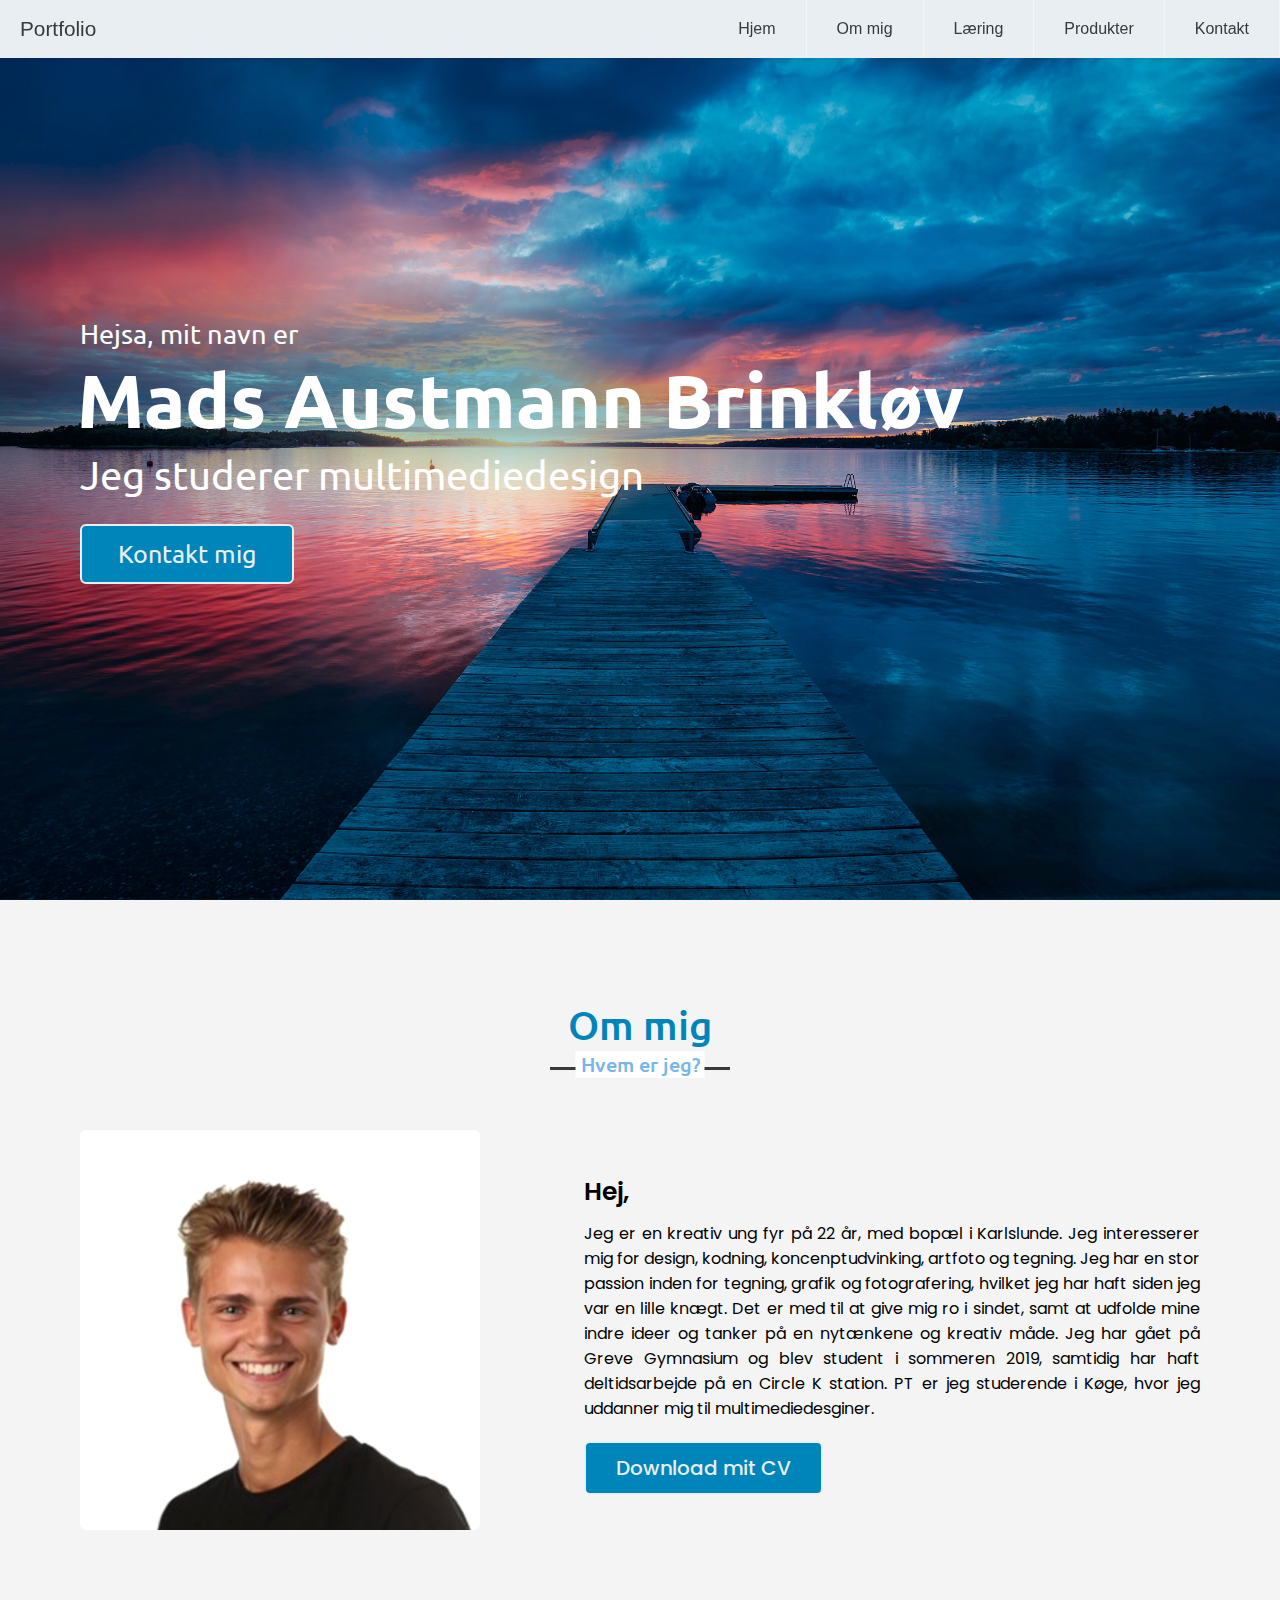
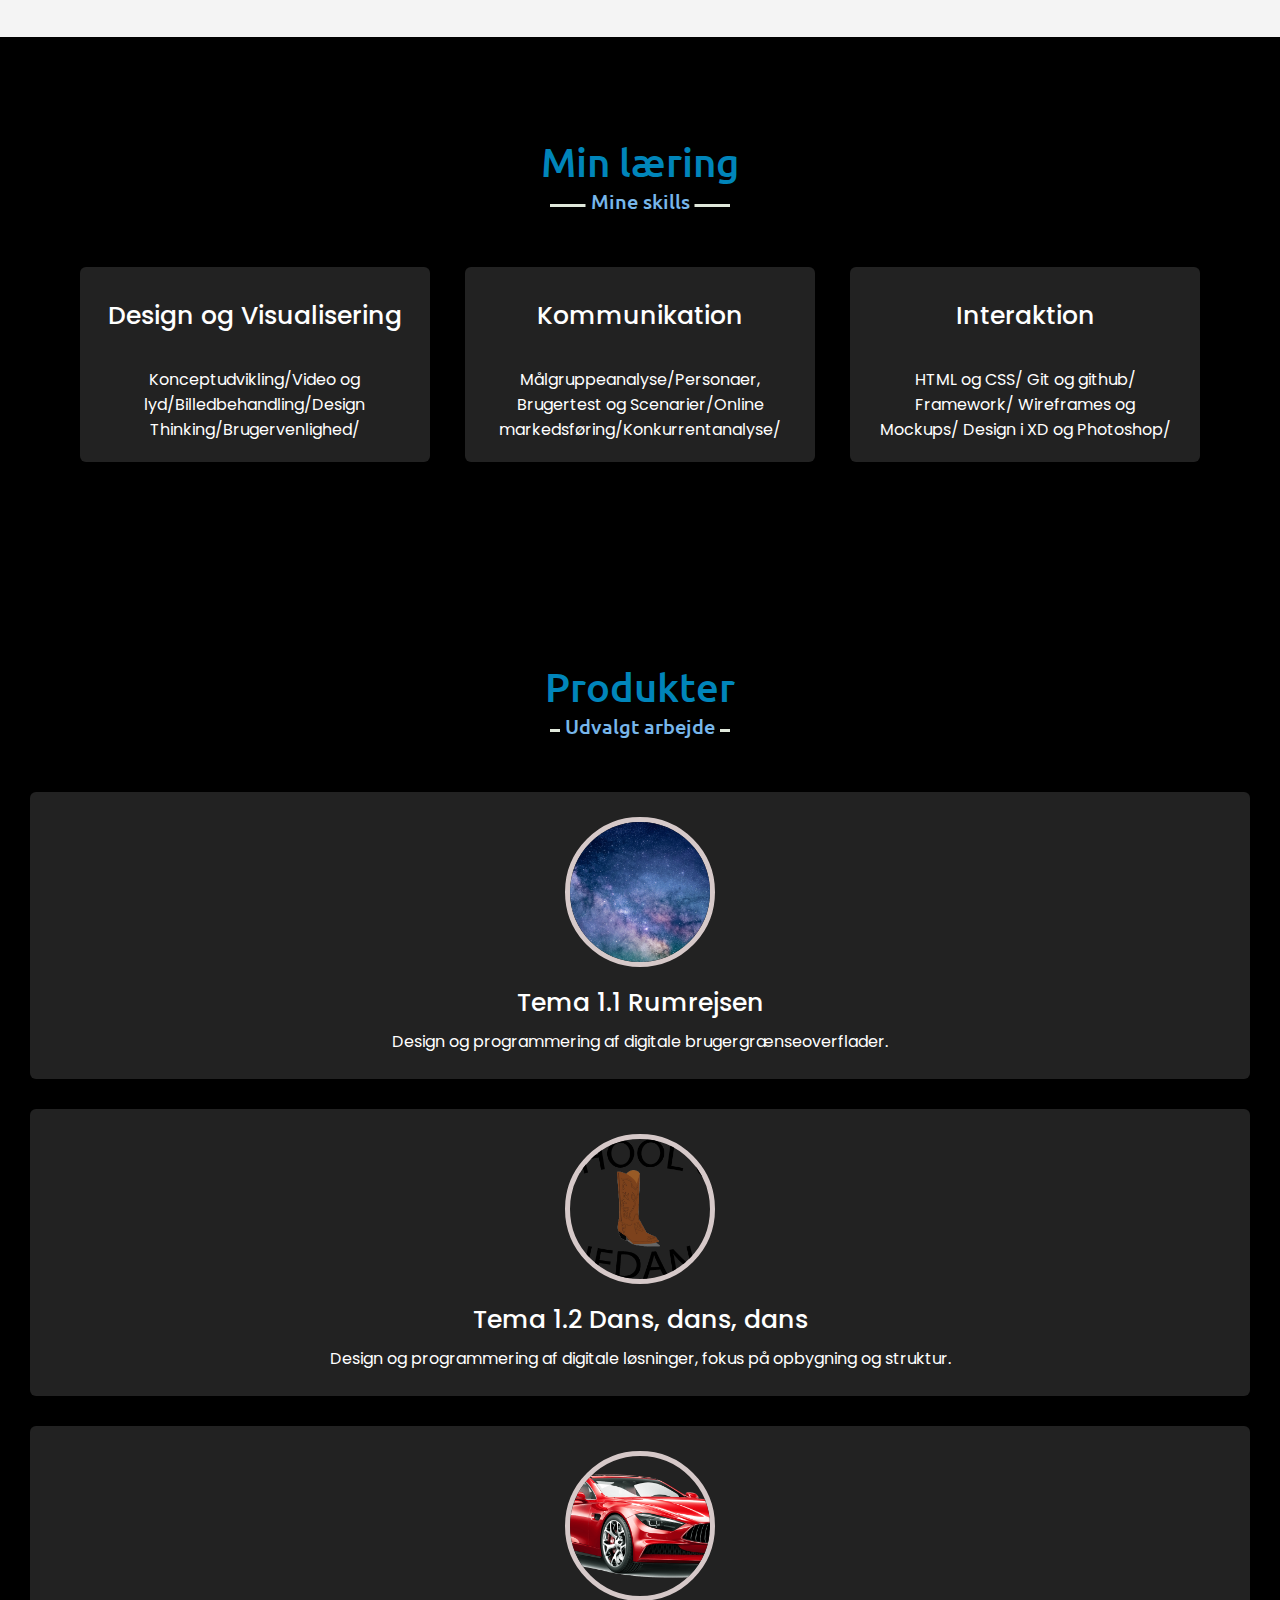
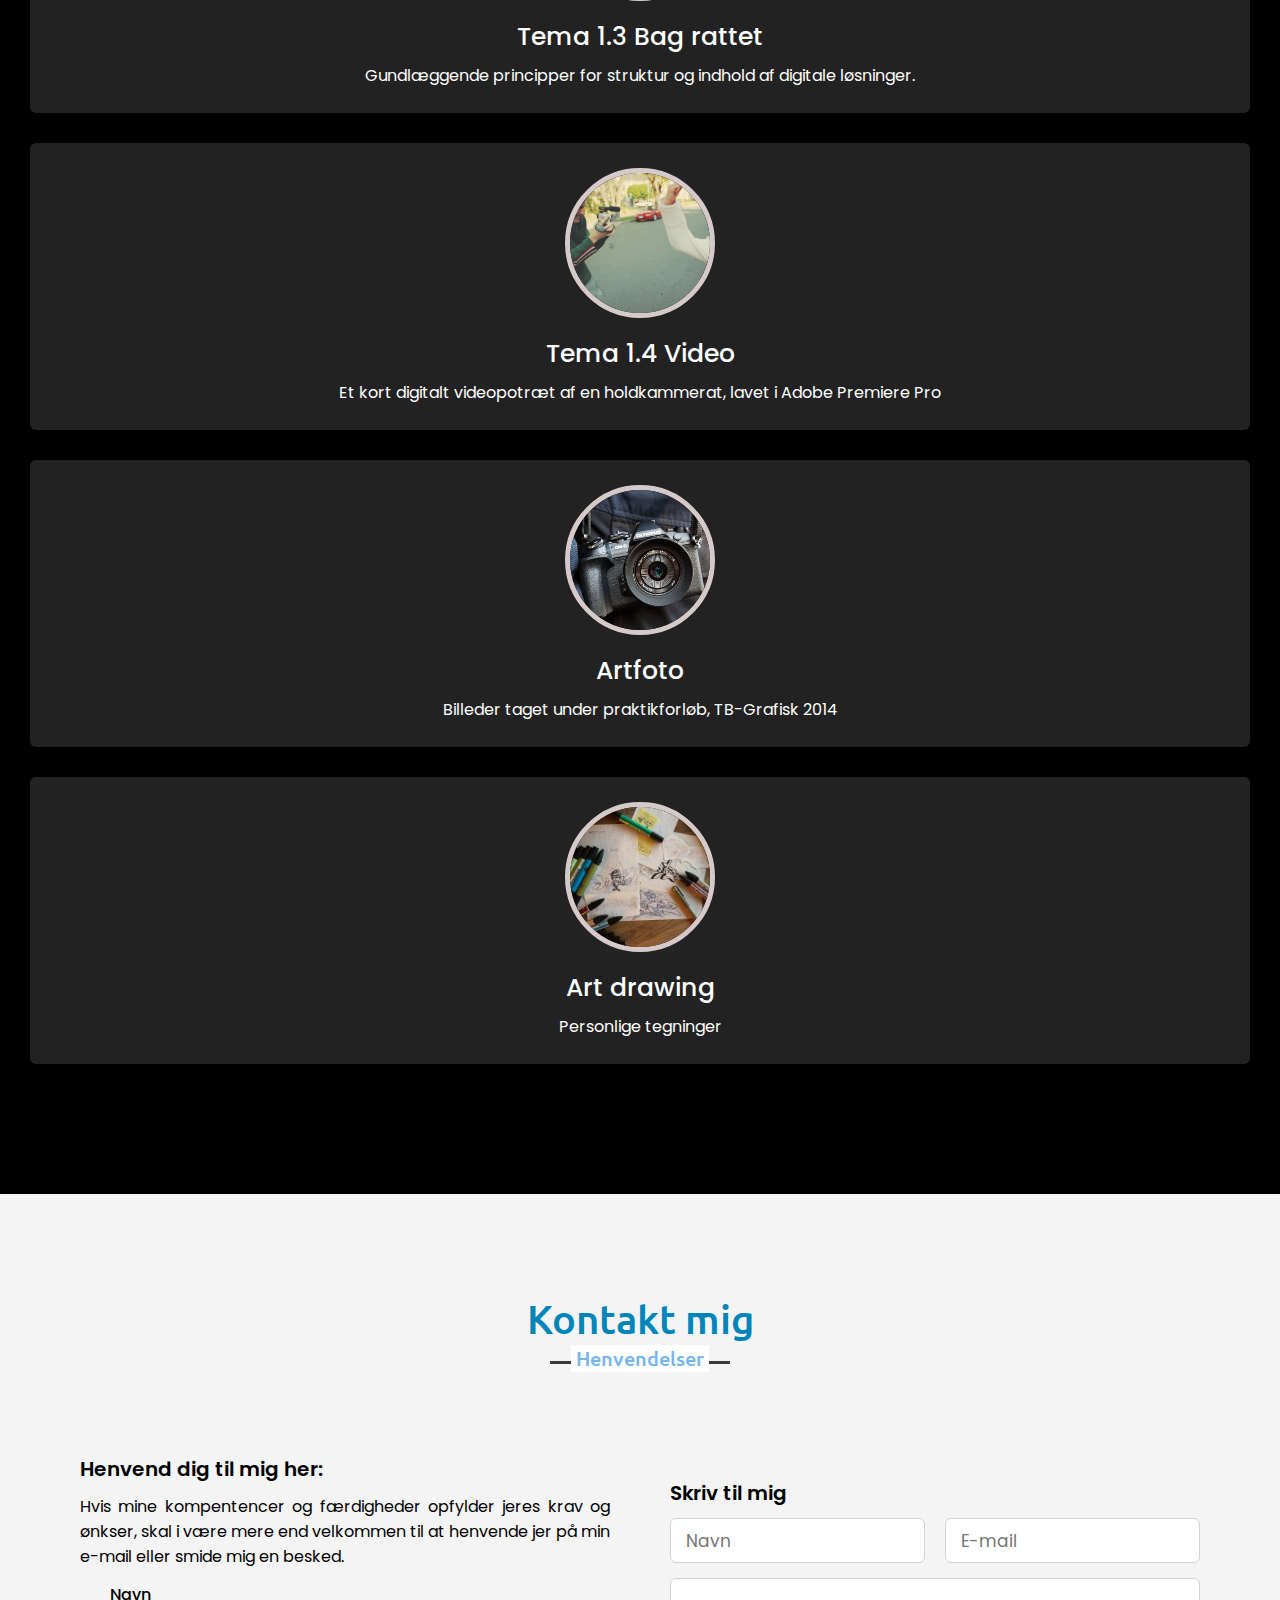
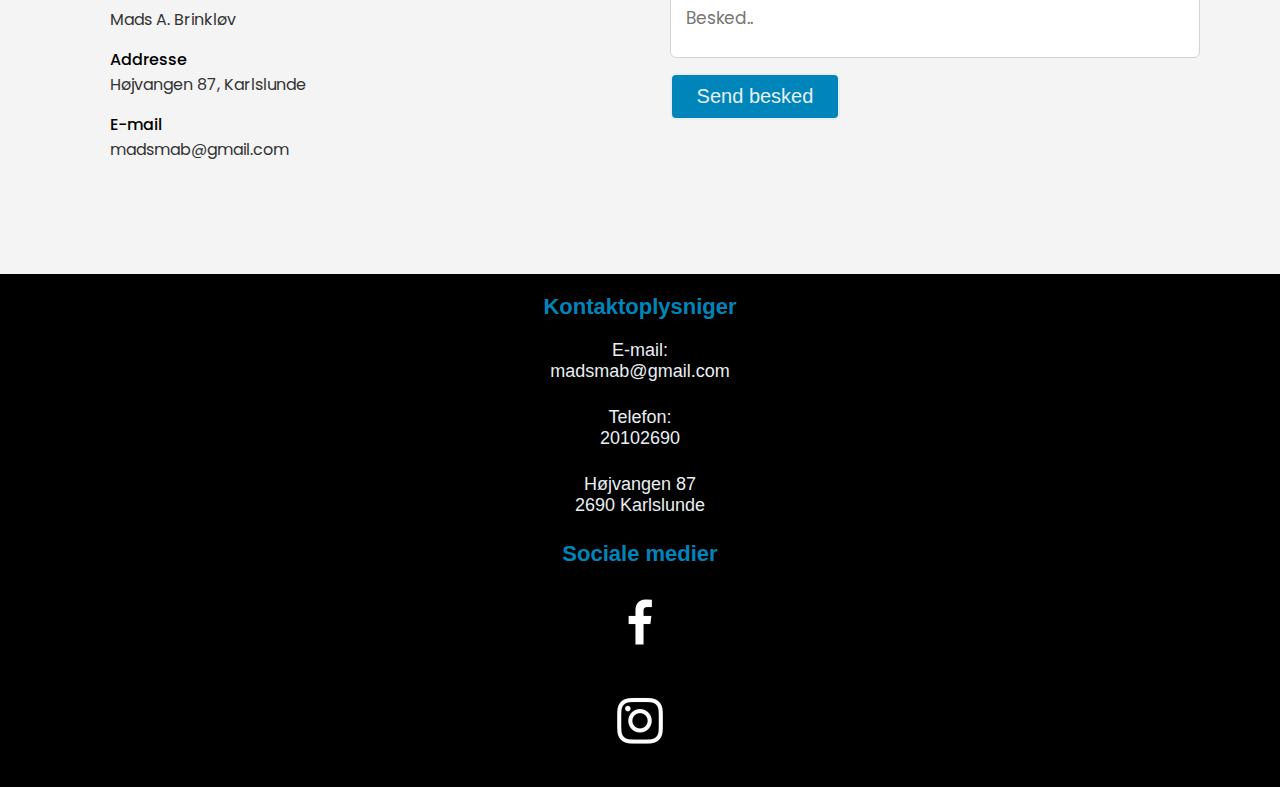
<file: index.html>
<!DOCTYPE html>
<html lang="da">
<head>
    <meta charset="UTF-8">
    <meta name="viewport" content="width=device-width, initial-scale=1.0">
    <title>Portfolio</title>
    <link rel="stylesheet" href="style.css">
    <!-- Global site tag (gtag.js) - Google Analytics -->
    <script async src="https://www.googletagmanager.com/gtag/js?id=G-YGGKH9PBMC"></script>
    <script>
    window.dataLayer = window.dataLayer || [];
    function gtag(){dataLayer.push(arguments);}
    gtag('js', new Date());
    gtag('config', 'G-YGGKH9PBMC');
</script>
</head> 

<!--Her starter navigationmenuen-->

<body>
    <header class="header">
        <a href="" class="logo">Portfolio</a>
        <input class="menu-btn" type="checkbox" id="menu-btn" />
        <label class="menu-icon" for="menu-btn"><span class="navicon"></span></label>
        <ul class="menu">
            <li><a href="#home">Hjem</a></li>
            <li><a href="#about">Om mig</a></li>
            <li><a href="#skills">Læring</a></li>
            <li><a href="#produkter">Produkter</a></li>
            <li><a href="#kontakt">Kontakt</a></li>
        </ul>
      </header>

<!-- Her starter forside sectionen -->
    <section class="home" id="home">
    
    <div class="max-width">
        <div class="home-content">
        <div class="text-1">Hejsa, mit navn er</div>
        <div class="text-2">Mads Austmann Brinkløv</div>
        <div class="text-3">Jeg studerer multimediedesign<span class="typing"></span></div>
        <a href="#kontakt">Kontakt mig</a>
    </div>
    </div>
</section>

<!-- Her begynder om mig sectionen -->
<section class="about" id="about">
    <div class="max-width">
    <h2 class="title">Om mig</h2>
    <div class="about-content">
    <div class="column left">
    <img src="Mig.jpg" alt="migselv">
</div>
    <div class="column right">
    <div class="text">
Hej,<span class="typing-2"></span></div>
<p>Jeg er en kreativ ung fyr på 22 år, med bopæl i Karlslunde. Jeg interesserer mig for design, kodning, koncenptudvinking, artfoto og tegning. Jeg har en stor passion inden for tegning, grafik og fotografering, hvilket jeg har haft siden jeg var en lille knægt. Det er med til at give mig ro i sindet, samt at udfolde mine indre ideer og tanker på en nytænkene og kreativ måde. Jeg har gået på Greve Gymnasium og blev student i sommeren 2019, samtidig har haft deltidsarbejde på en Circle K station. PT er jeg studerende i Køge, hvor jeg uddanner mig til multimediedesginer.</p>
<a href="#">Download mit CV</a>
</div>
</div>
</div>
</section>

<!-- Min læring section -->
<section class="skills" id="skills">
<div class="max-width">
    <h2 class="title">Min læring</h2>
    <div class="evner-content">
        <div class="card">
        <div class="box">
        <div class="text">
Design og Visualisering</div>
<br>
<p>
Konceptudvikling/Video og lyd/Billedbehandling/Design Thinking/Brugervenlighed/</p>
</div>
</div>
    <div class="card">
    <div class="box">
    <div class="text">
Kommunikation</div>
<br>
<p>
Målgruppeanalyse/Personaer, Brugertest og Scenarier/Online markedsføring/Konkurrentanalyse/</p>
</div>
</div>
    <div class="card">
    <div class="box">
    <div class="text">
Interaktion</div>
<br>
<p>
HTML og CSS/ Git og github/ Framework/ Wireframes og Mockups/ Design i XD og Photoshop/</p>
</div>
</div>
</div>
</div>
</section>



<!-- Produkter section med links til de forskellige projketer -->
<section class="produkter" id="produkter">
    <div class="max-width"></div>
    <h2 class="title">Produkter</h2>
    <div class="info under-info">
    <div class="card">
    <div class="box">
    <a href="http://multidesigner.dk/1.semester.eksamen.Madsweu/portfolio/tema%201/"><img src="rum.jpeg" alt="rum"></a>
    <div class="text">
Tema 1.1 Rumrejsen</div>
<p>Design og programmering af digitale brugergrænseoverflader.</p>
</div>
</div>
    <div class="card">
    <div class="box">
    <a href="http://multidesigner.dk/1.semester.eksamen.Madsweu/portfolio/tema%202/"><img src="dans.png" alt="dans"></a>
    <div class="text">
Tema 1.2 Dans, dans, dans</div>
<p>Design og programmering af digitale løsninger, fokus på opbygning og struktur.</p>
</div>
</div>
    <div class="card">
    <div class="box">
    <a href="http://multidesigner.dk/1.semester.eksamen.Madsweu/portfolio/tema%203/"><img src="bil.png" alt="bil"></a>
    <div class="text">
Tema 1.3 Bag rattet</div>
<p>Gundlæggende principper for struktur og indhold af digitale løsninger.</p>
</div>
</div>
<div class="card">
    <div class="box">
    <a href="http://multidesigner.dk/1.semester.eksamen.Madsweu/portfolio/video/"><img src="video.jpg" alt="Video"></a>
    <div class="text">
Tema 1.4 Video</div>
<p>Et kort digitalt videopotræt af en holdkammerat, lavet i Adobe Premiere Pro</p>
</div>
</div>
    <div class="card">
    <div class="box">
    <a href="http://multidesigner.dk/1.semester.eksamen.Madsweu/portfolio/art/"><img src="art.jpeg" alt="billeder"></a>
    <div class="text">
Artfoto</div>
<p>Billeder taget under praktikforløb, TB-Grafisk 2014</p>
</div>
</div>
    <div class="card">
    <div class="box">
    <a href="http://multidesigner.dk/1.semester.eksamen.Madsweu/portfolio/Draw/"><img src="tegning.jpeg" alt="draw"></a>
    <div class="text">
Art drawing</div>
<p>Personlige tegninger</p>
</div>
</div>
</div>
</section>

<!-- Kontakt mig sectionen -->
<section class="kontakt" id="kontakt">
    <div class="max-width">
    <h2 class="title">Kontakt mig</h2>
    <div class="kontakt-content">
    <div class="column left">
    <div class="text">
<br>
Henvend dig til mig her:</div>
<p>Hvis mine kompentencer og færdigheder opfylder jeres krav og ønkser, skal i være mere end velkommen til at henvende jer på min e-mail eller smide mig en besked.</p>
    <div class="icons">
    <div class="row">
    <div class="info">
    <div class="head">Navn</div>
    <div class="under-title">Mads A. Brinkløv</div>
</div>
</div>
    <div class="row">
    <div class="info">
    <div class="head">Addresse</div>
    <div class="under-title">Højvangen 87, Karlslunde</div>
</div>
</div>
    <div class="row">
    <div class="info">
    <div class="head">E-mail</div>
    <div class="under-title">madsmab@gmail.com</div>
</div>
</div>
</div>
</div>
    <div class="column right">
    <div class="text">Skriv til mig</div>
    <form action="#">
    <div class="felter">
    <div class="felt name">
    <input type="text" placeholder="Navn" required>
</div>
    <div class="felt email">
    <input type="email" placeholder="E-mail" required>
</div>
</div>
  
    <div class="felt textarea">
    <input type="text" placeholder="Besked.." required>
</div>
    <div class="button">
    <button type="submit">Send besked</button>
</div>
</form>
</div>
</div>
</div>
</section>

<!-- footer section start -->
<footer class="outer_footer">
    <div class="inner_footer">
    
        <div class="footer_third">
            <h2>Kontaktoplysniger</h2>
            <a href="#">E-mail:<br>madsmab@gmail.com</a>
            <a href="#">Telefon:<br>20102690</a>
            <a href="#">Højvangen 87<br>2690 Karlslunde</a>
            <h2>Sociale medier</h2> 
            <a href="https://www.facebook.com/madsmab/"><img src="facebook_ny.jpeg" alt="fb"></a>
            <a href="https://www.instagram.com/m_austmann/"><img src="instagram_ny.jpeg" alt="ig"></a> 
        </div>
    </div>
</footer>
<!-- footer slutning -->

</body>
</html>
</file>
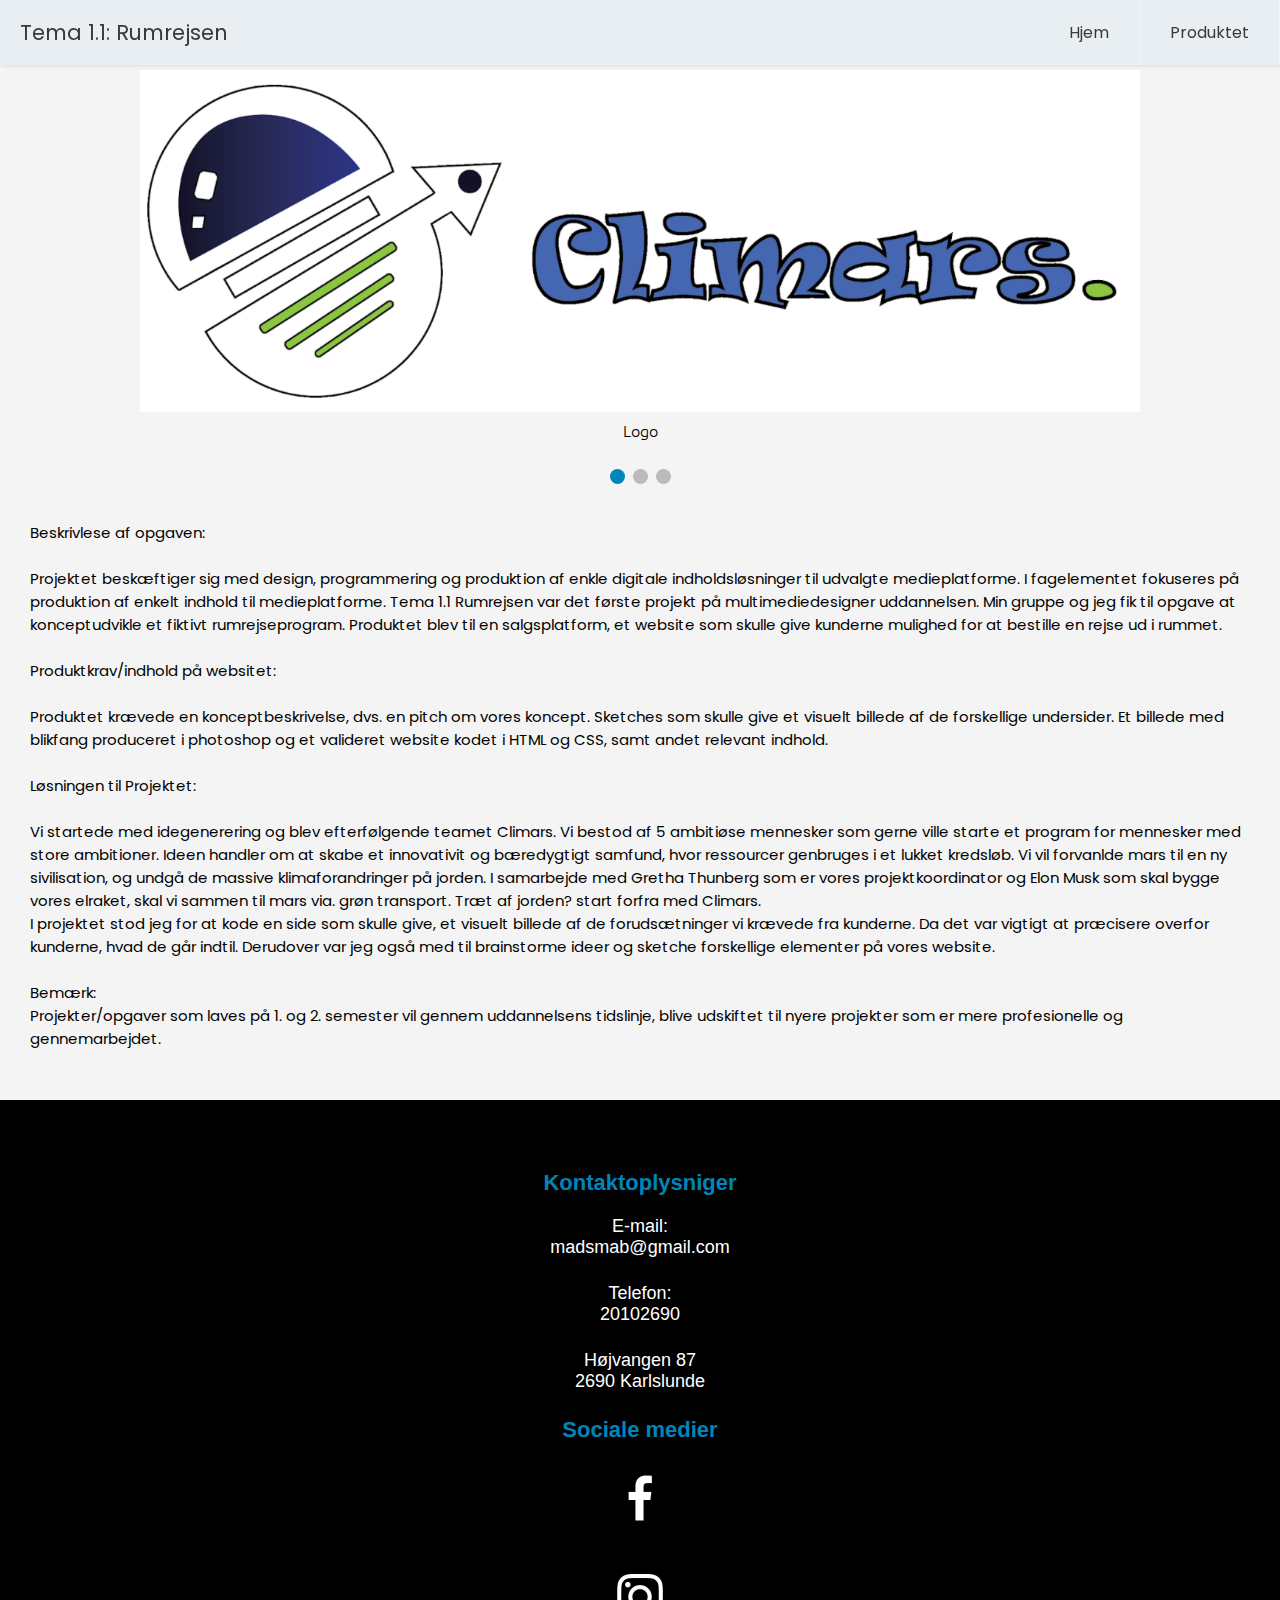
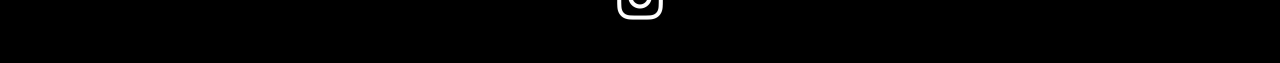
<file: portfolio/tema 1/index.html>
<!DOCTYPE html>
<html lang="da">
    <head>
        <meta charset="UTF-8">
        <meta name="viewport" content="width=device-width, initial-scale=1.0">
        <title>Projektside</title>
        <link rel="stylesheet" href="style.css">
        <script src="https://ajax.googleapis.com/ajax/libs/jquery/3.3.1/jquery.min.js"></script>
    </head>
    <body> 
    <!-- Navigationsmenu+burgermenu -->
      <header class="header">
        <a href="" class="logo">Tema 1.1: Rumrejsen</a>
        <input class="menu-btn" type="checkbox" id="menu-btn" />
        <label class="menu-icon" for="menu-btn"><span class="navicon"></span></label>
        <ul class="menu">
          <li><a href="http://multidesigner.dk/1.semester.eksamen.Madsweu/index.html#home">Hjem</a></li>
          <li><a href="http://multidesigner.dk/Rumrejsen-climars/index-forside.html">Produktet</a></li>
        </ul>
      </header>

    <!-- Slideshow container -->
<div class="slideshow-container">

    <!-- Full-width billeder med text og nummmer -->
    <div class="mySlides fade">
      <div class="numbertext"></div>
      <img src="logo.png" alt="logo" style="width:100%">
      <div class="text">Logo</div>
    </div>
  
    <div class="mySlides fade">
      <div class="numbertext">2 / 3</div>
      <img src="flowdiagram.png" alt="flow" style="width:100%">
      <div class="text">Flowchart, opbygningen af vores website</div>
    </div>
  
    <div class="mySlides fade">
      <div class="numbertext">3 / 3</div>
      <img src="Sketching.png" alt="sketch" style="width:100%">
      <div class="text">Sketching af logo</div>
    </div>
  
    <!-- Frem og tilbage knap -->
    <a class="prev" onclick="plusSlides(-1)">&#10094;</a>
    <a class="next" onclick="plusSlides(1)">&#10095;</a>
  </div>
  <br>
  
  <!-- Prikkerne/cirklene -->
  <div style="text-align:center">
    <span class="dot" onclick="currentSlide(1)"></span>
    <span class="dot" onclick="currentSlide(2)"></span>
    <span class="dot" onclick="currentSlide(3)"></span>
  </div>
    
    <!-- Beskrivelse, krav og løsning i teskt -->
    
    <div class="row">
    <div class="column">
              <p>Beskrivlese af opgaven:
                <br>
                <br>
                Projektet beskæftiger sig med design, programmering og produktion af enkle digitale indholdsløsninger til udvalgte medieplatforme. I fagelementet fokuseres på produktion af enkelt indhold til medieplatforme. 
                Tema 1.1 Rumrejsen var det første projekt på multimediedesigner uddannelsen. Min gruppe og jeg fik til opgave at konceptudvikle et fiktivt rumrejseprogram. 
                Produktet blev til en salgsplatform, et website som skulle give kunderne mulighed for at bestille en rejse ud i rummet. 
                <br>
                <br>
                Produktkrav/indhold på websitet:
                <br>
                <br>
                Produktet krævede en konceptbeskrivelse, dvs. en pitch om vores koncept. Sketches som skulle give et visuelt billede af de forskellige undersider. Et billede med blikfang produceret i photoshop og et valideret website kodet i HTML og CSS, samt andet relevant indhold.  
                <br>
                <br>
                Løsningen til Projektet:
                <br>
                <br>
                Vi startede med idegenerering og blev efterfølgende teamet Climars. Vi bestod af 5 ambitiøse mennesker som gerne ville starte et program for mennesker med store ambitioner. Ideen handler om at skabe et innovativit og bæredygtigt samfund, hvor ressourcer genbruges i et lukket kredsløb. Vi vil forvanlde mars til en ny sivilisation, og undgå de massive klimaforandringer på jorden. I samarbejde med Gretha Thunberg som er vores projektkoordinator og Elon Musk som skal bygge vores elraket, skal vi sammen til mars via. grøn transport. Træt af jorden? start forfra med Climars.    
                <br>
                I projektet stod jeg for at kode en side som skulle give, et visuelt billede af de forudsætninger vi krævede fra kunderne. Da det var vigtigt at præcisere overfor kunderne, hvad de går indtil. Derudover var jeg også med til brainstorme ideer og sketche forskellige elementer på vores website.  
                <br>
                <br>
                Bemærk:
                <br>
                Projekter/opgaver som laves på 1. og 2. semester vil gennem uddannelsens tidslinje, blive udskiftet til nyere projekter som er mere profesionelle og gennemarbejdet. 
              </p>

        </div>
        </div>


<!-- footer section start -->
<footer class="outer_footer">
    <div class="inner_footer">
    
        <div class="footer_third">
            <h2>Kontaktoplysniger</h2>
            <a href="#">E-mail:<br>madsmab@gmail.com</a>
            <a href="#">Telefon:<br>20102690</a>
            <a href="#">Højvangen 87<br>2690 Karlslunde</a>
            <h2>Sociale medier</h2> 
            <a href="https://www.facebook.com/madsmab/"><img src="facebook_ny.jpeg" alt="fb"></a>
            <a href="https://www.instagram.com/m_austmann/"><img src="instagram_ny.jpeg" alt="ig"></a> 
        </div>
    </div>
</footer>
<!-- footer slutning -->
<script src="menu.js"></script>
<script> var slideIndex = 1;
  showSlides(slideIndex);
  
  // Frem og tilbage
  function plusSlides(n) {
    showSlides(slideIndex += n);
  }
  
  // Billede controls
  function currentSlide(n) {
    showSlides(slideIndex = n);
  }
  
  function showSlides(n) {
    var i;
    var slides = document.getElementsByClassName("mySlides");
    var dots = document.getElementsByClassName("dot");
    if (n > slides.length) {slideIndex = 1}
    if (n < 1) {slideIndex = slides.length}
    for (i = 0; i < slides.length; i++) {
        slides[i].style.display = "none";
    }
    for (i = 0; i < dots.length; i++) {
        dots[i].className = dots[i].className.replace(" active", "");
    }
    slides[slideIndex-1].style.display = "block";
    dots[slideIndex-1].className += " active";
  }
</script>   
    </body>

</html>
</file>
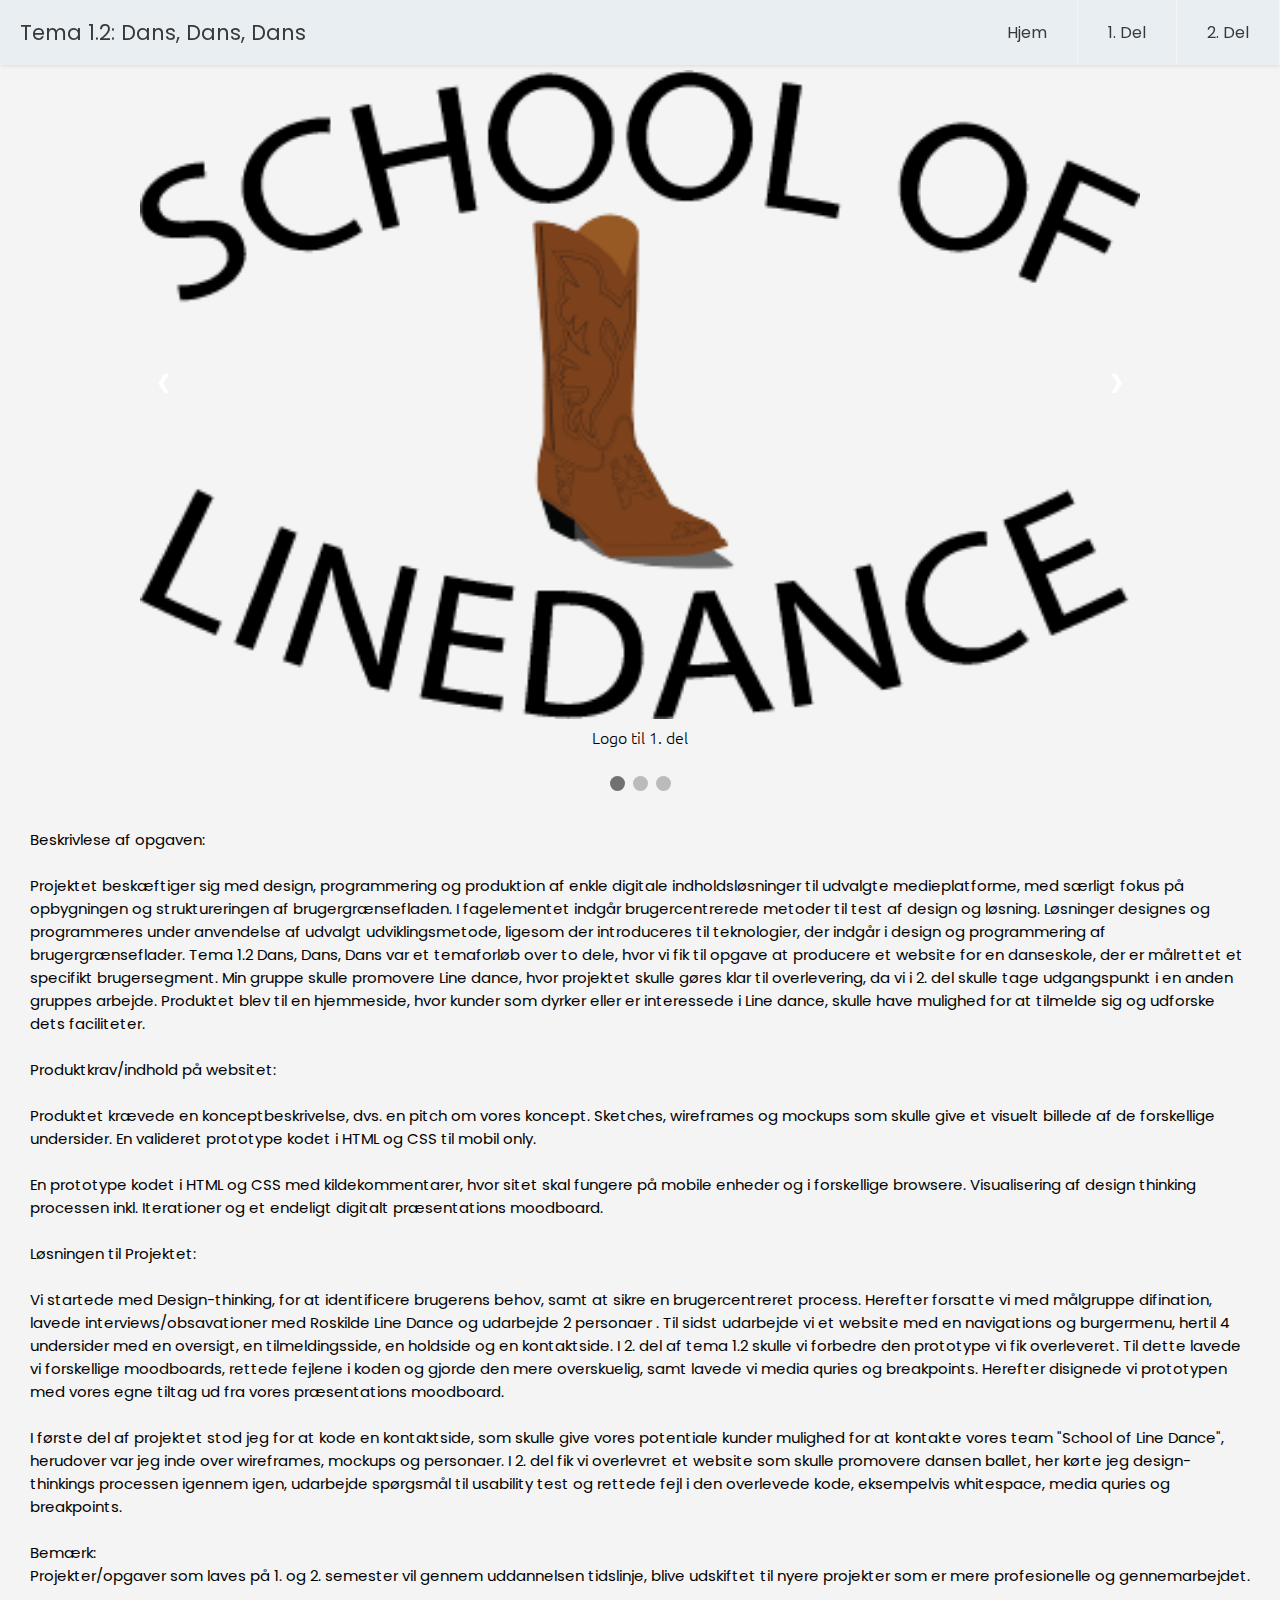
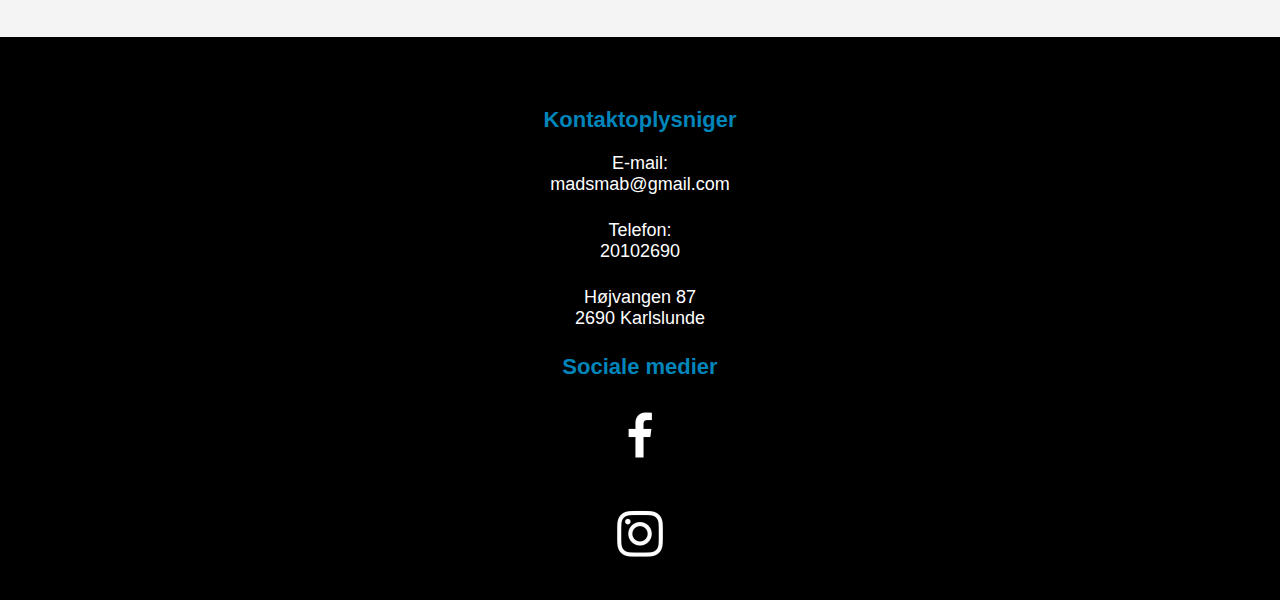
<file: portfolio/tema 2/index.html>
<!DOCTYPE html>
<html lang="da">
    <head>
        <meta charset="UTF-8">
        <meta name="viewport" content="width=device-width, initial-scale=1.0">
        <title>Projektside2</title>
        <link rel="stylesheet" href="style.css">

    </head>
    <body>
    <!-- Navigationsmenu+burgermenu -->
    <header class="header">
      <a href="" class="logo">Tema 1.2: Dans, Dans, Dans</a>
      <input class="menu-btn" type="checkbox" id="menu-btn" />
      <label class="menu-icon" for="menu-btn"><span class="navicon"></span></label>
      <ul class="menu">
        <li><a href="http://multidesigner.dk/1.semester.eksamen.Madsweu/index.html#home">Hjem</a></li>
        <li><a href="http://multidesigner.dk/Linedans/index.html">1. Del</a></li>
        <li><a href="http://multidesigner.dk/Balletkontakt/">2. Del</a></li>
      </ul>
    </header>
    <!-- Slideshow container -->
<div class="slideshow-container">

    <!-- Full-width billeder med text og nummmer -->
    <div class="mySlides fade">
      <div class="numbertext"></div>
      <img src="dans.png" alt="dans" style="width:100%">
      <div class="text">Logo til 1. del</div>
    </div>
  
    <div class="mySlides fade">
      <div class="numbertext">2 / 3</div>
      <img src="persona.png" alt="person" style="width:100%">
      <div class="text">Udarbejdet persona til 1. del</div>
    </div>
  
    <div class="mySlides fade">
      <div class="numbertext">3 / 3</div>
      <img src="obsa.png" alt="obs" style="width:100%">
      <div class="text">Dansehal, Rosklide Line Dance</div>
    </div>

    <div class="mySlides fade">
        <div class="numbertext"></div>
        <img src="Mockup.png" alt="mock" style="width:100%">
        <div class="text">Mockup til forsiden 2. del</div>
      </div>
    
      <div class="mySlides fade">
        <div class="numbertext">2 / 3</div>
        <img src="mood.png" alt="mood" style="width:100%">
        <div class="text">Præsentations moodboard  til 2. del</div>
      </div>
    
      <div class="mySlides fade">
        <div class="numbertext">3 / 3</div>
        <img src="logoh.PNG" alt="logo" style="width:100%">
        <div class="text">Logo 2. del</div>
      </div>
  
    <!-- Frem og tilbage knap -->
    <a class="prev" onclick="plusSlides(-1)">&#10094;</a>
    <a class="next" onclick="plusSlides(1)">&#10095;</a>
  </div>
  <br>
  
  <!-- Prikkerne/cirklene -->
  <div style="text-align:center">
    <span class="dot" onclick="currentSlide(1)"></span>
    <span class="dot" onclick="currentSlide(2)"></span>
    <span class="dot" onclick="currentSlide(3)"></span>
  </div>
    
    <!-- Beskrivelse, krav og løsning i teskt -->
    
    <div class="row">
    <div class="column">
              <p>Beskrivlese af opgaven:
                <br>
                <br>
                Projektet beskæftiger sig med design, programmering og produktion af enkle digitale indholdsløsninger til udvalgte medieplatforme, med særligt fokus på opbygningen og struktureringen af brugergrænsefladen. I fagelementet indgår brugercentrerede metoder til test af design og løsning. Løsninger designes og programmeres under anvendelse af udvalgt udviklingsmetode, ligesom der introduceres til teknologier, der indgår i design og programmering af brugergrænseflader. 
                Tema 1.2 Dans, Dans, Dans var et temaforløb over to dele, hvor vi fik til opgave at producere et website for en danseskole, der er målrettet et specifikt brugersegment. Min gruppe skulle promovere Line dance, hvor projektet skulle gøres klar til overlevering, da vi i 2. del skulle tage udgangspunkt i en anden gruppes arbejde.   
                Produktet blev til en hjemmeside, hvor kunder som dyrker eller er interessede i Line dance, skulle have mulighed for at tilmelde sig og udforske dets faciliteter. 
                <br>
                <br>
                Produktkrav/indhold på websitet:
                <br>
                <br>
                Produktet krævede en konceptbeskrivelse, dvs. en pitch om vores koncept. Sketches, wireframes og mockups som skulle give et visuelt billede af de forskellige undersider. En valideret prototype kodet i HTML og CSS til mobil only.
                <br>
                <br>
                En prototype kodet i HTML og CSS med kildekommentarer, hvor sitet skal fungere på mobile enheder og i forskellige browsere. Visualisering af design thinking processen inkl. Iterationer og et endeligt digitalt præsentations moodboard.  
                <br>
                <br> 
                Løsningen til Projektet:
                <br>
                <br>
                Vi startede med Design-thinking, for at identificere brugerens behov, samt at sikre en brugercentreret process. Herefter forsatte vi med målgruppe difination, lavede interviews/obsavationer med Roskilde Line Dance og udarbejde 2 personaer . Til sidst udarbejde vi et website med en navigations og burgermenu, hertil 4 undersider med en oversigt, en tilmeldingsside, en holdside og  en kontaktside. I 2. del af tema 1.2 skulle vi forbedre den prototype vi fik overleveret. Til dette lavede vi forskellige moodboards, rettede fejlene i koden og gjorde den mere overskuelig, samt lavede vi media quries og breakpoints. Herefter disignede vi prototypen med vores egne tiltag ud fra vores præsentations moodboard.     
                <br>
                <br>
                I første del af projektet stod jeg for at kode en kontaktside, som skulle give vores potentiale kunder mulighed for at kontakte vores team "School of Line Dance", herudover var jeg inde over wireframes, mockups og personaer. I 2. del fik vi overlevret et website som skulle promovere dansen ballet, her kørte jeg design-thinkings processen igennem igen, udarbejde spørgsmål til usability test og rettede fejl i den overlevede kode, eksempelvis whitespace, media quries og breakpoints. 
                <br>
                <br>
                Bemærk:
                <br>
                Projekter/opgaver som laves på 1. og 2. semester vil gennem uddannelsen tidslinje, blive udskiftet til nyere projekter som er mere profesionelle og gennemarbejdet. 
              </p>

        </div>
        </div>


<!-- footer section start -->
<footer class="outer_footer">
    <div class="inner_footer">
    
        <div class="footer_third">
            <h2>Kontaktoplysniger</h2>
            <a href="#">E-mail:<br>madsmab@gmail.com</a>
            <a href="#">Telefon:<br>20102690</a>
            <a href="#">Højvangen 87<br>2690 Karlslunde</a>
            <h2>Sociale medier</h2> 
            <a href="https://www.facebook.com/madsmab/"><img src="facebook_ny.jpeg" alt="fb"></a>
            <a href="https://www.instagram.com/m_austmann/"><img src="instagram_ny.jpeg" alt="ig"></a> 
        </div>
    </div>
</footer>
<!-- footer slutning -->  
<script> var slideIndex = 1;
  showSlides(slideIndex);
  
  // Frem og tilbage
  function plusSlides(n) {
    showSlides(slideIndex += n);
  }
  
  // Billede controls
  function currentSlide(n) {
    showSlides(slideIndex = n);
  }
  
  function showSlides(n) {
    var i;
    var slides = document.getElementsByClassName("mySlides");
    var dots = document.getElementsByClassName("dot");
    if (n > slides.length) {slideIndex = 1}
    if (n < 1) {slideIndex = slides.length}
    for (i = 0; i < slides.length; i++) {
        slides[i].style.display = "none";
    }
    for (i = 0; i < dots.length; i++) {
        dots[i].className = dots[i].className.replace(" active", "");
    }
    slides[slideIndex-1].style.display = "block";
    dots[slideIndex-1].className += " active";
  }
</script> 
    </body>

</html>
</file>
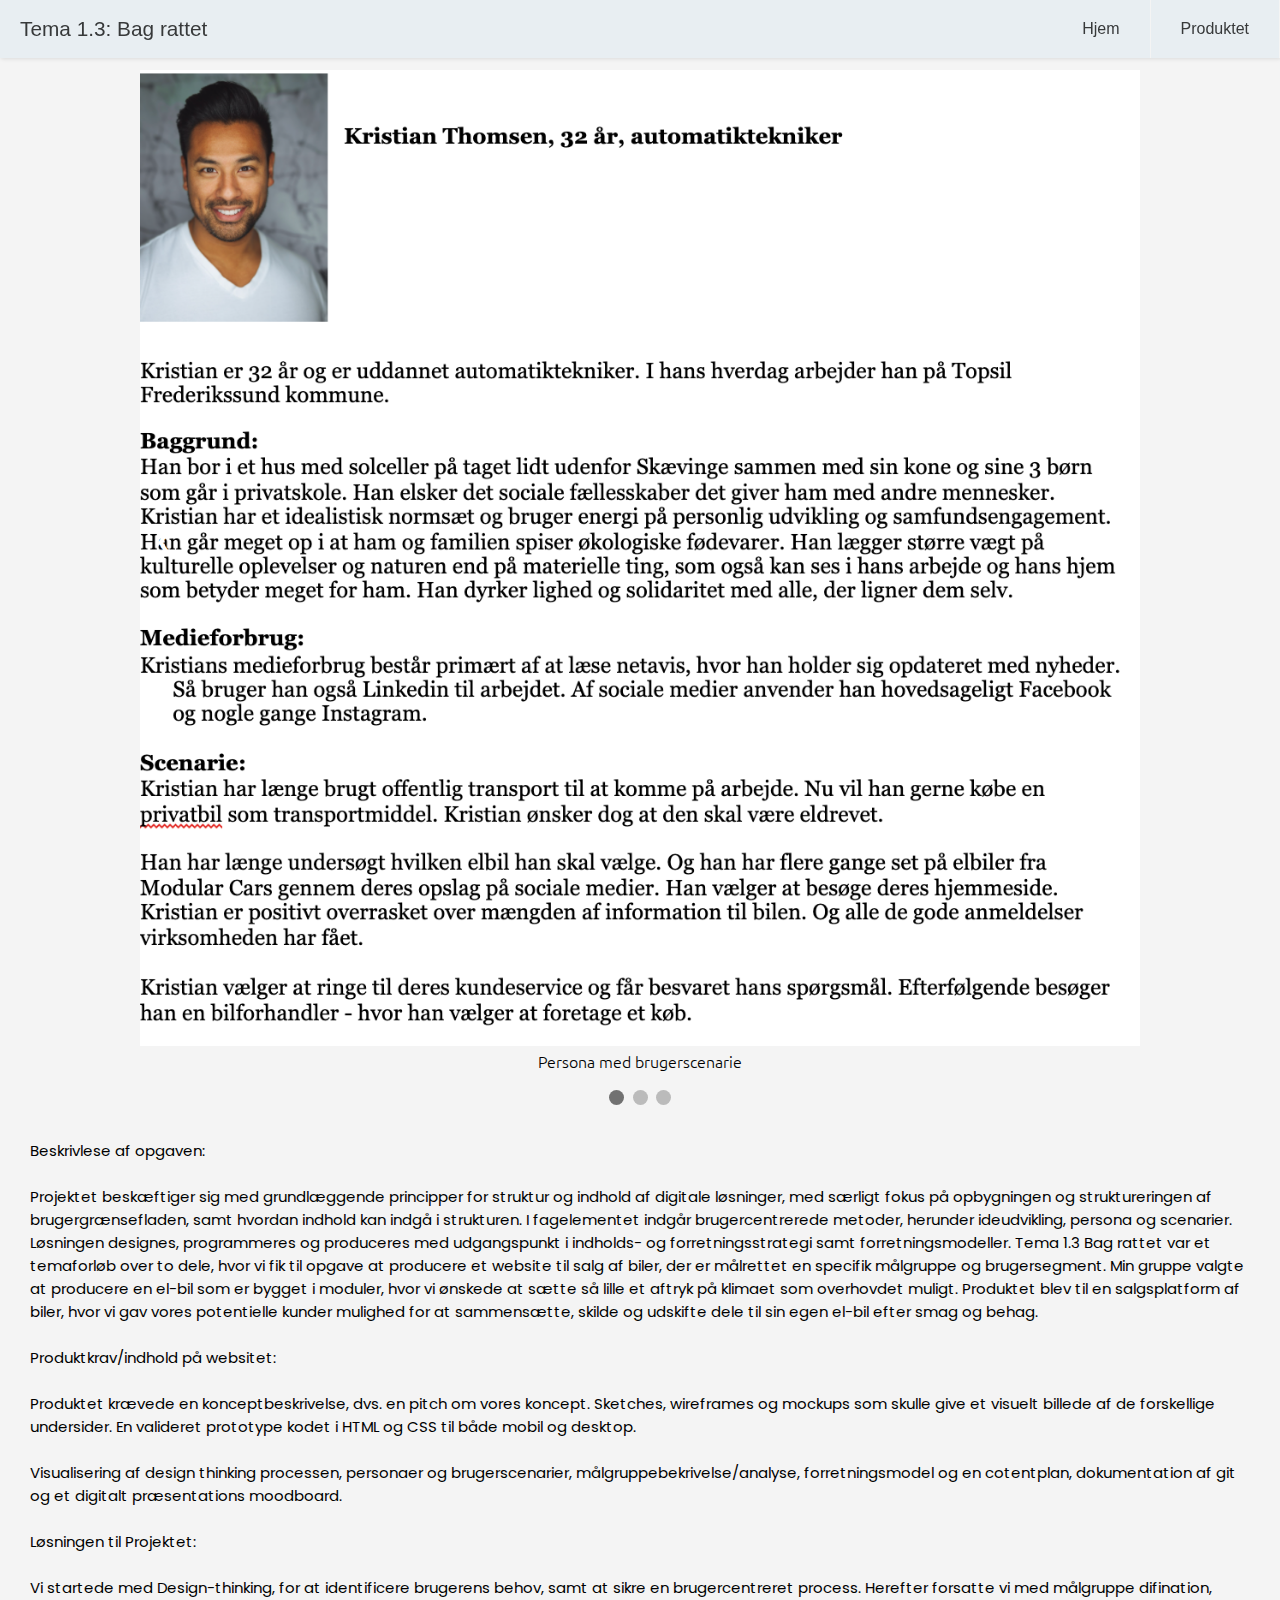
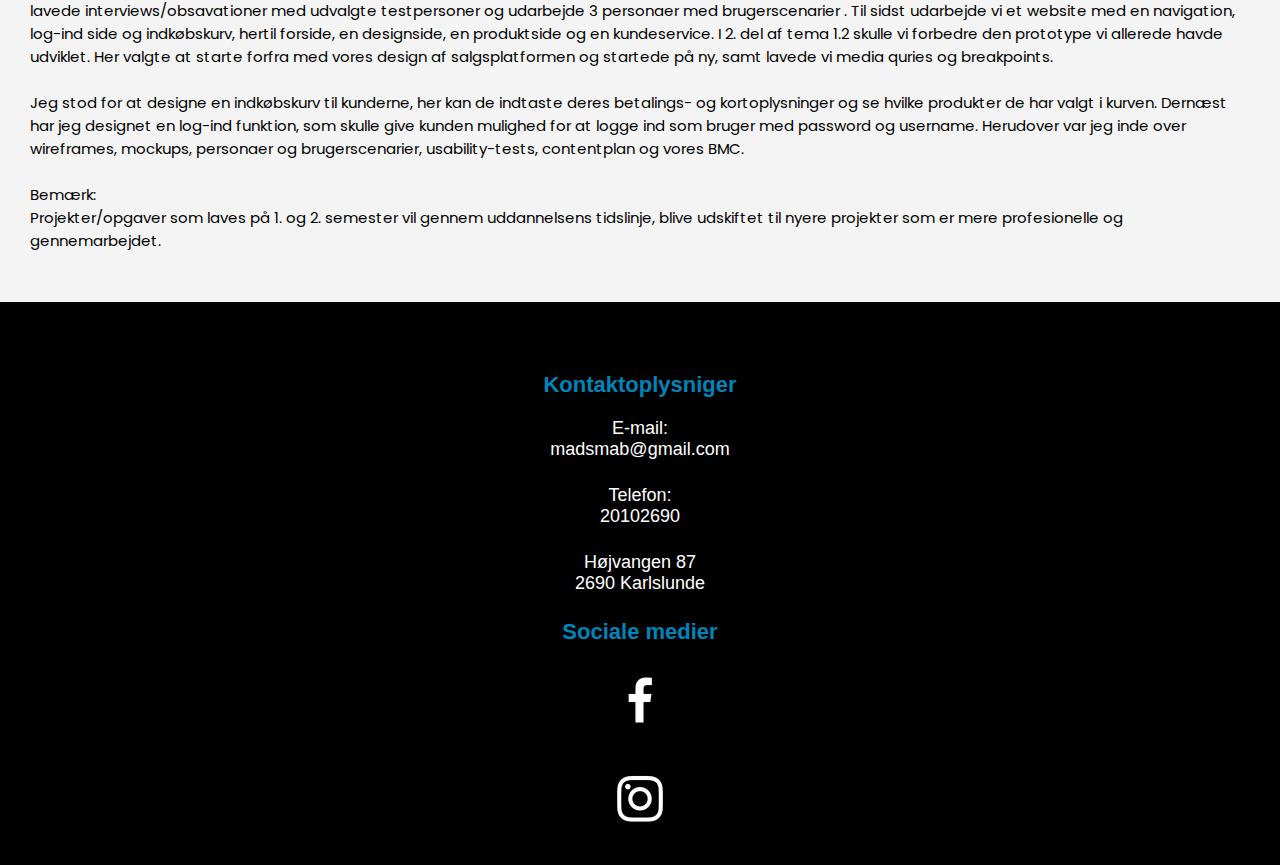
<file: portfolio/tema 3/index.html>
<!DOCTYPE html>
<html lang="da">
    <head>
        <meta charset="UTF-8">
        <meta name="viewport" content="width=device-width, initial-scale=1.0">
        <title>Projektside3</title>
        <link rel="stylesheet" href="style.css">
    </head>
    <body>
    <!-- Navigationsmenu+burgermenu -->
    <header class="header">
      <a href="" class="logo">Tema 1.3: Bag rattet</a>
      <input class="menu-btn" type="checkbox" id="menu-btn" />
      <label class="menu-icon" for="menu-btn"><span class="navicon"></span></label>
      <ul class="menu">
        <li><a href="http://multidesigner.dk/1.semester.eksamen.Madsweu/index.html#home">Hjem</a></li>
        <li><a href="http://multidesigner.dk/Bag%20rattet%202/">Produktet</a></li>
      </ul>
    </header>
    <!-- Slideshow container -->
<div class="slideshow-container">

    <!-- Full-width billeder med text og nummmer -->
    <div class="mySlides fade">
      <div class="numbertext">1 / 4</div>
      <img src="person.png" alt="person" style="width:100%">
      <div class="text">Persona med brugerscenarie</div>
    </div>
  
    <div class="mySlides fade">
      <div class="numbertext">2 / 4</div>
      <img src="mood.png" alt="mood" style="width:100%">
      <div class="text">Præsentations moodboard</div>
    </div>
  
    <div class="mySlides fade">
      <div class="numbertext">3 / 4</div>
      <img src="BMC.png" alt="bmc" style="width:100%">
      <div class="text">Business Model Canvas</div>
    </div>

    <div class="mySlides fade">
        <div class="numbertext">4 / 4</div>
        <img src="Content.png" alt="con" style="width:100%">
        <div class="text">Billede fra Contentplan</div>
      </div>
    
  
    <!-- Frem og tilbage knap -->
    <a class="prev" onclick="plusSlides(-1)">&#10094;</a>
    <a class="next" onclick="plusSlides(1)">&#10095;</a>
  </div>
  <br>
  
  <!-- Prikkerne/cirklene -->
  <div style="text-align:center">
    <span class="dot" onclick="currentSlide(1)"></span>
    <span class="dot" onclick="currentSlide(2)"></span>
    <span class="dot" onclick="currentSlide(3)"></span>
  </div>

    <!-- Beskrivelse, krav og løsning i teskt -->
    
    <div class="row">
    <div class="column">
              <p>Beskrivlese af opgaven:
                <br>
                <br>
                Projektet beskæftiger sig med grundlæggende principper for struktur og indhold af digitale løsninger, med særligt fokus på opbygningen og struktureringen af brugergrænsefladen, samt hvordan indhold kan indgå i strukturen. I fagelementet indgår brugercentrerede metoder, herunder ideudvikling, persona og scenarier. Løsningen designes, programmeres og produceres med udgangspunkt i indholds- og forretningsstrategi samt forretningsmodeller.
                Tema 1.3 Bag rattet var et temaforløb over to dele, hvor vi fik til opgave at producere et website til salg af biler, der er målrettet en specifik målgruppe og brugersegment. Min gruppe valgte at producere en el-bil som er bygget i moduler, hvor vi ønskede at sætte så lille et aftryk på klimaet som overhovdet muligt.    
                Produktet blev til en salgsplatform af biler, hvor vi gav vores potentielle kunder mulighed for at sammensætte, skilde og udskifte dele til sin egen el-bil efter smag og behag. 
                <br>
                <br>
                Produktkrav/indhold på websitet:
                <br>
                <br>
                Produktet krævede en konceptbeskrivelse, dvs. en pitch om vores koncept. Sketches, wireframes og mockups som skulle give et visuelt billede af de forskellige undersider. En valideret prototype kodet i HTML og CSS til både mobil og desktop.
                <br>
                <br>
                Visualisering af design thinking processen, personaer og brugerscenarier, målgruppebekrivelse/analyse, forretningsmodel og en cotentplan, dokumentation af git og et digitalt præsentations moodboard.  
                <br>
                <br> 
                Løsningen til Projektet:
                <br>
                <br>
                Vi startede med Design-thinking, for at identificere brugerens behov, samt at sikre en brugercentreret process. Herefter forsatte vi med målgruppe difination, lavede interviews/obsavationer med udvalgte testpersoner og udarbejde 3 personaer med brugerscenarier . Til sidst udarbejde vi et website med en navigation, log-ind side og indkøbskurv, hertil forside, en designside, en produktside og en kundeservice. I 2. del af tema 1.2 skulle vi forbedre den prototype vi allerede havde udviklet. Her valgte at starte forfra med vores design af salgsplatformen og startede på ny, samt lavede vi media quries og breakpoints.     
                <br>
                <br>
                Jeg stod for at designe en indkøbskurv til kunderne, her kan de indtaste deres betalings- og kortoplysninger og se hvilke produkter de har valgt i kurven. Dernæst har jeg designet en log-ind funktion, som skulle give kunden mulighed for at logge ind som bruger med password og username. Herudover var jeg inde over wireframes, mockups, personaer og brugerscenarier, usability-tests, contentplan og vores BMC. 
                <br>
                <br>
                Bemærk:
                <br>
                Projekter/opgaver som laves på 1. og 2. semester vil gennem uddannelsens tidslinje, blive udskiftet til nyere projekter som er mere profesionelle og gennemarbejdet. 
              </p>

        </div>
        </div>


<!-- footer section start -->
<footer class="outer_footer">
    <div class="inner_footer">
    
        <div class="footer_third">
            <h2>Kontaktoplysniger</h2>
            <a href="#">E-mail:<br>madsmab@gmail.com</a>
            <a href="#">Telefon:<br>20102690</a>
            <a href="#">Højvangen 87<br>2690 Karlslunde</a>
            <h2>Sociale medier</h2> 
            <a href="https://www.facebook.com/madsmab/"><img src="facebook_ny.jpeg" alt="fb"></a>
            <a href="https://www.instagram.com/m_austmann/"><img src="instagram_ny.jpeg" alt="ig"></a> 
        </div>
    </div>
</footer>
<!-- footer slutning -->   
<script> var slideIndex = 1;
  showSlides(slideIndex);
  
  // Frem og tilbage
  function plusSlides(n) {
    showSlides(slideIndex += n);
  }
  
  // Billede controls
  function currentSlide(n) {
    showSlides(slideIndex = n);
  }
  
  function showSlides(n) {
    var i;
    var slides = document.getElementsByClassName("mySlides");
    var dots = document.getElementsByClassName("dot");
    if (n > slides.length) {slideIndex = 1}
    if (n < 1) {slideIndex = slides.length}
    for (i = 0; i < slides.length; i++) {
        slides[i].style.display = "none";
    }
    for (i = 0; i < dots.length; i++) {
        dots[i].className = dots[i].className.replace(" active", "");
    }
    slides[slideIndex-1].style.display = "block";
    dots[slideIndex-1].className += " active";
  }
</script>
    </body>

</html>
</file>
<file: style.css>
/*  import google fonts */
@import url('https://fonts.googleapis.com/css2?family=Poppins:wght@400;500;600;700&family=Ubuntu:wght@400;500;700&display=swap');

*{
    margin: 0;
    padding: 0;
    box-sizing: border-box;
    text-decoration: none;
}
html{
    scroll-behavior: smooth;
}

/* custom scroll bar */


/* Alt ens content styles */
section{
    padding: 100px 0;
}
.max-width{
    max-width: 1300px;
    padding: 0 80px;
    margin: auto;
}
.about, .skills , .produkter, .kontakt, footer{
    font-family: 'Poppins', sans-serif;
}
.about .about-content, 
.skills .evner-content,
.kontakt .kontakt-content{
    display: flex;
    flex-wrap: wrap;
    align-items: center;
    justify-content: space-between;
}
section .title{
    position: relative;
    text-align: center;
    font-size: 40px;
    font-weight: 500;
    margin-bottom: 60px;
    padding-bottom: 20px;
    font-family: 'Ubuntu', sans-serif;
    color: rgb(0,133,186);
}
section .title::before{
    content: "";
    position: absolute;
    bottom: 0px;
    left: 50%;
    width: 180px;
    height: 3px;
    background: #37393a;
    transform: translateX(-50%);
}
section .title::after{
    position: absolute;
    bottom: -8px;
    left: 50%;
    font-size: 20px;
    color: #77b6ea;
    padding: 0 5px;
    background: #fff;
    transform: translateX(-50%);
}

/* navbar styling */
.navbar{
    position: fixed;
    width: 100%;
    z-index: 999;
    padding: 30px 0;
    font-family: 'Ubuntu', sans-serif;
    transition: all 0.3s ease;
}

.navbar .max-width{
    display: flex;
    align-items: center;
    justify-content: space-between;
}


.navbar .menu li{
    list-style: none;
    display: inline-block;
}
.navbar .menu li a{
    display: block;
    color: #c7d3dd;
    font-size: 18px;
    font-weight: 500;
    margin-left: 25px;
    transition: color 0.3s ease;
}
.navbar .menu li a:hover{
    color: #77b6ea;
}


/* menu btn styling */
.menu-btn{
    color: #fff;
    font-size: 23px;
    cursor: pointer;
    display: none;
}

 /* menu */

 body {
    margin: 0;
    font-family: Helvetica, sans-serif;
    background-color: #f4f4f4;
  }
  
  a {
    color: #37393a;
  }
  
  /* header */
  
  .header {
    background-color:#e8eef2;
    box-shadow: 1px 1px 4px 0 rgba(0,0,0,.1);
    position: fixed;
    width: 100%;
    z-index: 3;
  }
  
  .header ul {
    margin: 0;
    padding: 0;
    list-style: none;
    overflow: hidden;
    background-color: #e8eef2;
  }
  
  .header li a {
    display: block;
    padding: 20px 20px;
    border-right: 1px solid #f4f4f4;
    text-decoration: none;
  }
  
  .header li a:hover,
  .header .menu-btn:hover {
    background-color: #c7d3dd;
  }
  
  .header .logo {
    display: block;
    float: left;
    font-size: 1.3em;
    padding: 17px 20px;
    text-decoration: none;
    color: #37393a;
  }
  
  /* menu styling */
  
  .header .menu {
    clear: both;
    max-height: 0;
    transition: max-height .2s ease-out;
  }
  
  /* menu icon */
  
  .header .menu-icon {
    cursor: pointer;
    display: inline-block;
    float: right;
    padding: 28px 20px;
    position: relative;
    user-select: none;
  }
  
  .header .menu-icon .navicon {
    background: #333;
    display: block;
    height: 2px;
    position: relative;
    transition: background .2s ease-out;
    width: 18px;
  }
  
  .header .menu-icon .navicon:before,
  .header .menu-icon .navicon:after {
    background: #333;
    content: '';
    display: block;
    height: 100%;
    position: absolute;
    transition: all .2s ease-out;
    width: 100%;
  }
  
  .header .menu-icon .navicon:before {
    top: 5px;
  }
  
  .header .menu-icon .navicon:after {
    top: -5px;
  }
  
  /* menu btn styling */
  
  .header .menu-btn {
    display: none;
  }
  
  .header .menu-btn:checked ~ .menu {
    max-height: 280px;
  }
  
  .header .menu-btn:checked ~ .menu-icon .navicon {
    background: transparent;
  }
  
  .header .menu-btn:checked ~ .menu-icon .navicon:before {
    transform: rotate(-45deg);
  }
  
  .header .menu-btn:checked ~ .menu-icon .navicon:after {
    transform: rotate(45deg);
  }
  
  .header .menu-btn:checked ~ .menu-icon:not(.steps) .navicon:before,
  .header .menu-btn:checked ~ .menu-icon:not(.steps) .navicon:after {
    top: 0;
  }
  
  /* media quries/reponsiv menu */
  
  @media (min-width: 48em) {
    .header li {
      float: left;
    }
    .header li a {
      padding: 20px 30px;
    }
    .header .menu {
      clear: none;
      float: right;
      max-height: none;
    }
    .header .menu-icon {
      display: none;
    }
  }
  
/* home section styling */
.home{
    display: flex;
    background: url("Baggrundn2.jpg") no-repeat center;
    height: 100vh;
    color: white;
    min-height: 500px;
    background-size: cover;
    background-attachment: fixed;
    font-family: 'Ubuntu', sans-serif;
}
.home .max-width{
    margin: auto 0 auto 30px;
}
.home .home-content .text-1{
    font-size: 27px;
}
.home .home-content .text-2{
    font-size: 75px;
    font-weight: 600;
    margin-left: -3px;
}
.home .home-content .text-3{
    font-size: 40px;
    margin: 5px 0;
}

.home .home-content a{
    display: inline-block;
    background: rgb(0,133,186);
    color: #e8eef2;
    font-size: 25px;
    padding: 12px 36px;
    margin-top: 20px;
    font-weight: 400;
    border-radius: 6px;
    border: 2px solid #e8eef2;
    transition: all 0.3s ease;
}
.home .home-content a:hover{
    color: rgb(0,133,186);
    background: none;
}

/* about section styling */
.about .title::after{
    content: "Hvem er jeg?";
}
.about .about-content .left{
    width: 45%;
}
.about .about-content .left img{
    height: 400px;
    width: 400px;
    object-fit: cover;
    border-radius: 6px;
}
.about .about-content .right{
    width: 55%;
}
.about .about-content .right .text{
    font-size: 25px;
    font-weight: 600;
    margin-bottom: 10px;
}

.about .about-content .right p{
    text-align: justify;
}
.about .about-content .right a{
    display: inline-block;
    background: rgb(0,133,186);
    color: #e8eef2;
    font-size: 20px;
    font-weight: 500;
    padding: 10px 30px;
    margin-top: 20px;
    border-radius: 6px;
    border: 2px solid #e8eef2;
    transition: all 0.3s ease;
}
.about .about-content .right a:hover{
    color: rgb(0,133,186);
    background: none;
}

/* Styling af min læring */
.skills, .produkter{
    color:#fff;
    background: black;
}
.skills .title::before,
.produkter .title::before{
    background: #e0e8db;
}
.skills .title::after,
.produkter .title::after{
    background: black;
    content: "Mine skills";
}
.skills .evner-content .card{
    width: calc(33% - 20px);
    background: #222;
    text-align: center;
    border-radius: 6px;
    padding: 20px 25px;
    cursor: pointer;
    transition: all 0.3s ease;
}
.skills .evner-content .card:hover{
    background: #77b6ea;
}
.skills .evner-content .card .box{
    transition: all 0.3s ease;
}
.skills .evner-content .card:hover .box{
    transform: scale(1.05);
}

.skills .evner-content .card:hover i{
    color: #fff;
}
.skills .evner-content .card .text{
    font-size: 25px;
    font-weight: 500;
    margin: 10px 0 7px 0;
}


/* styling af produkter */
.produkter .title::after{
    content: "Udvalgt arbejde";
}
.produkter .info .card{
    background: #222;
    border-radius: 6px;
    padding: 25px 35px;
    text-align: center;
    overflow: hidden;
    margin: 30px;
    transition: all 0.3s ease;
}

.produkter .info .card .box{
    display: flex;
    flex-direction: column;
    align-items: center;
    justify-content: center;
    transition: all 0.3s ease;
}
.produkter .info .card:hover .box{
    transform: scale(1.05);
}
.produkter .info .card .text{
    font-size: 25px;
    font-weight: 500;
    margin: 10px 0 7px 0;
}
.produkter .info .card img{
    height: 150px;
    width: 150px;
    object-fit: cover;
    border-radius: 50%;
    border: 5px solid #d6c9c9;
    transition: all 0.3s ease;
}
.produkter .info .card:hover img{
    border-color: rgb(0,133,186);
}
.under-dots{
    text-align: center;
    margin-top: 20px;
}

/* Styling af kontaktsiden */
.kontakt .title::after{
    content: "Henvendelser";
}
.kontakt .kontakt-content .column{
    width: calc(50% - 30px);
}
.kontakt .kontakt-content .text{
    font-size: 20px;
    font-weight: 600;
    margin-bottom: 10px;
}
.kontakt .kontakt-content .left p{
    text-align: justify;
}
.kontakt .kontakt-content .left .icons{
    margin: 5px 0;
}
.kontakt .kontakt-content .row{
    display: flex;
    height: 65px;
    align-items: center;
}
.kontakt .kontakt-content .row .info{
    margin-left: 30px;
}
.kontakt .kontakt-content .row i{
    font-size: 25px;
    color: crimson;
}
.kontakt .kontakt-content .info .head{
    font-weight: 500;
}
.kontakt .kontakt-content .info .under-title{
    color: #333;
}
.kontakt .right form .felter{
    display: flex;
}
.kontakt .right form .felt,
.kontakt .right form .felter .felt{
    height: 45px;
    width: 100%;
    margin-bottom: 15px;
}
.kontakt .right form .textarea{
    height: 80px;
    width: 100%;
}
.kontakt .right form .name{
    margin-right: 10px;
}
.kontakt .right form .email{
    margin-left: 10px;  
}
.kontakt .right form .felt input,
.kontakt .right form .textarea textarea{
    height: 100%;
    width: 100%;
    border: 1px solid lightgrey;
    border-radius: 6px;
    outline: none;
    padding: 0 15px;
    font-size: 17px;
    font-family: 'Poppins', sans-serif;
    transition: all 0.3s ease;
}
.kontakt .right form .felt input:focus,
.kontakt .right form .textarea textarea:focus{
    border-color: #b3b3b3;
}
.kontakt .right form .textarea textarea{
    padding-top: 10px;
    resize: none;
}
.kontakt .right form .button{
    height: 47px;
    width: 170px;
}
.kontakt .right form .button button{
    width: 100%;
    height: 100%;
    border: 2px solid #e8eef2;
    background: rgb(0,133,186);
    color: #e8eef2;
    outline: none;
    font-size: 20px;
    font-weight: 500;
    border-radius: 6px;
    cursor: pointer;
    transition: all 0.3s ease;
}
.kontakt .right form .button button:hover{
    color: rgb(0,133,186);
    background: none;
}

/* responsive media query start */
@media (max-width: 1300px) {
    .home .max-width{
        margin-left: 0px;
    }
}

@media (max-width: 1104px) {
    .about .about-content .left img{
        height: 350px;
        width: 350px;
    }
}

@media (max-width: 991px) {
    .max-width{
        padding: 0 50px;
    }
}
@media (max-width: 947px){
    .menu-btn{
        display: block;
        z-index: 999;
    }
    .menu-btn i.active:before{
        content: "\f00d";
    }
    .navbar .menu{
        position: fixed;
        height: 100vh;
        width: 100%;
        left: -100%;
        top: 0;
        background: #111;
        text-align: center;
        padding-top: 80px;
        transition: all 0.3s ease;
    }
    .navbar .menu.active{
        left: 0;
    }
    .navbar .menu li{
        display: block;
    }
    .navbar .menu li a{
        display: inline-block;
        margin: 20px 0;
        font-size: 25px;
    }
    .home .home-content .text-2{
        font-size: 70px;
    }
    .home .home-content .text-3{
        font-size: 35px;
    }
    .home .home-content a{
        font-size: 23px;
        padding: 10px 30px;
    }
    .max-width{
        max-width: 930px;
    }
    .about .about-content .column{
        width: 100%;
    }
    .about .about-content .left{
        display: flex;
        justify-content: center;
        margin: 0 auto 60px;
    }
    .about .about-content .right{
        flex: 100%;
    }
    .skills .evner-content .card{
        width: calc(50% - 10px);
        margin-bottom: 20px;
    }
    .kontakt .kontakt-content .column{
        width: 100%;
        margin-bottom: 35px;
    }
}

@media (max-width: 690px) {
    .max-width{
        padding: 0 23px;
    }
    .home .home-content .text-2{
        font-size: 60px;
    }
    .home .home-content .text-3{
        font-size: 32px;
    }
    .home .home-content a{
        font-size: 20px;
    }
    .skills .evner-content .card{
        width: 100%;
    }
}

@media (max-width: 500px) {
    .home .home-content .text-2{
        font-size: 50px;
    }
    .home .home-content .text-3{
        font-size: 27px;
    }
    .about .about-content .right .text
    {
        font-size: 19px;
    }
    .kontakt .right form .felter{
        flex-direction: column;
    }
    .kontakt .right form .name,
    .kontakt .right form .email{
        margin: 0;
    }
    .scroll-up-btn{
        right: 15px;
        bottom: 15px;
        height: 38px;
        width: 35px;
        font-size: 23px;
        line-height: 38px;
    }
}

/* media quries slut */

/* Footer styling */
.outer_footer {
    display: block;
    overflow: hidden;
    padding-top: 20px;
    box-sizing: border-box; 
    background-color: black;
  }
  
  .inner_footer {
    display: block;
    margin: 0 auto;
    width: 90%;
    height: 100%;
    text-align: center;
  }
  
  .inner_footer .footer_third h2 {
    font-family: 'Roboto', sans-serif;
    font-size: 22px;
    color: rgb(0,133,186);
    display: block;
    width: 100%;
    margin-bottom: 20px;
  }
  
  img{
   height: 70px;
   }

  .inner_footer .footer_third a {
    font-family: 'Roboto', sans-serif;
    font-size: 18px;
    color: #e8eef2;
    font-weight: 200;
    display: block;
    width: 100%;
    margin-bottom: 20px;
    padding-bottom: 5px;
    list-style: none;
    text-decoration: none;
  }

  /* Footer slut */
</file>
<file: portfolio/tema 1/style.css>
/*  import google fonts */
@import url('https://fonts.googleapis.com/css2?family=Poppins:wght@400;500;600;700&family=Ubuntu:wght@400;500;700&display=swap');

*{
    margin: 0;
    padding: 0;
    box-sizing: border-box;
    text-decoration: none;
}
* {box-sizing:border-box}

/* menu */

body {
  margin: 0;
  font-family:'poppins', sans-serif;
  background-color: #f4f4f4;
}

a {
  color: #37393a;
}

/* header */

.header {
  background-color: #e8eef2;
  box-shadow: 1px 1px 4px 0 rgba(0,0,0,.1);
  position: fixed;
  width: 100%;
  z-index: 3;
}

.header ul {
  margin: 0;
  padding: 0;
  list-style: none;
  overflow: hidden;
  background-color: #e8eef2;
}

.header li a {
  display: block;
  padding: 20px 20px;
  border-right: 1px solid #f4f4f4;
  text-decoration: none;
}

.header li a:hover,
.header .menu-btn:hover {
  background-color: #c7d3dd;
}

.header .logo {
  display: block;
  float: left;
  font-size: 1.3em;
  padding: 17px 20px;
  text-decoration: none;
  color: #37393a;
}
/* menu styling */

.header .menu {
  clear: both;
  max-height: 0;
  transition: max-height .2s ease-out;
}

/* menu icon styling*/

.header .menu-icon {
  cursor: pointer;
  display: inline-block;
  float: right;
  padding: 28px 20px;
  position: relative;
  user-select: none;
}

.header .menu-icon .navicon {
  background: #333;
  display: block;
  height: 2px;
  position: relative;
  transition: background .2s ease-out;
  width: 18px;
}

.header .menu-icon .navicon:before,
.header .menu-icon .navicon:after {
  background: #333;
  content: '';
  display: block;
  height: 100%;
  position: absolute;
  transition: all .2s ease-out;
  width: 100%;
}

.header .menu-icon .navicon:before {
  top: 5px;
}

.header .menu-icon .navicon:after {
  top: -5px;
}

/* menu btn */

.header .menu-btn {
  display: none;
}

.header .menu-btn:checked ~ .menu {
  max-height: 240px;
}

.header .menu-btn:checked ~ .menu-icon .navicon {
  background: transparent;
}

.header .menu-btn:checked ~ .menu-icon .navicon:before {
  transform: rotate(-45deg);
}

.header .menu-btn:checked ~ .menu-icon .navicon:after {
  transform: rotate(45deg);
}

.header .menu-btn:checked ~ .menu-icon:not(.steps) .navicon:before,
.header .menu-btn:checked ~ .menu-icon:not(.steps) .navicon:after {
  top: 0;
}

/* media quries/ responsiv menu */

@media (min-width: 48em) {
  .header li {
    float: left;
  }
  .header li a {
    padding: 20px 30px;
  }
  .header .menu {
    clear: none;
    float: right;
    max-height: none;
  }
  .header .menu-icon {
    display: none;
  }
}

/* Slideshow container */
.slideshow-container {
  max-width: 1000px;
  position: relative;
  margin: auto;
  padding-top: 70px;
}

/* Klik på cirkel for at vise billede */
.mySlides {
  display: none;
}
/* frem og tilbage knapper */
.prev, .next {
  cursor: pointer;
  position: absolute;
  top: 50%;
  width: auto;
  margin-top: -22px;
  padding: 16px;
  color: white;
  font-weight: bold;
  font-size: 18px;
  transition: 0.6s ease;
  border-radius: 0 3px 3px 0;
  user-select: none;
}

/* Knappernes posistion */
.next {
  right: 0;
  border-radius: 3px 0 0 3px;
}


/* Nummer tekst (1/3 etc) */
.numbertext {
  color: #77b6ea;
  font-size: 12px;
  padding: 8px 12px;
  position: absolute;
  top: 0;
}

/* Styling af prikker */
.dot {
  cursor: pointer;
  height: 15px;
  width: 15px;
  margin: 0 2px;
  background-color: #bbb;
  border-radius: 50%;
  display: inline-block;
  transition: background-color 0.6s ease;
}

.active, .dot:hover {
  background-color: rgb(0,133,186);
}

/* Fading animation */
.fade {
  -webkit-animation-name: fade;
  -webkit-animation-duration: 1.5s;
  animation-name: fade;
  animation-duration: 1.5s;
}

@-webkit-keyframes fade {
  from {opacity: .4}
  to {opacity: 1}
}

@keyframes fade {
  from {opacity: .4}
  to {opacity: 1}
}
.row {
    display: flex;
  }
  
  .column {
    flex: 33.33%;
    padding: 30px;
    margin: auto;
  }

/* h1 styling */

h1 {
    position: relative;
    text-align: center;
    font-size: 40px;
    font-weight: 500;
    margin-bottom: 60px;
    padding-bottom: 20px;
    font-family: 'Ubuntu', sans-serif;
    color: rgb(0,133,186);
    margin: auto;
    background-color: black;
    padding: 13px;
}

/* Position af tekst */

.text{
  color: black;
  font-family: 'Ubuntu', sans-serif;
  position: relative;
  text-align: center;
  font-weight: 100;
}

/* Styling af tekst */

p{
  display: block;
  font-size: 15px;
  font-weight: 400;
  font-family: 'poppins', sans-serif;
  padding-bottom: 20px;
  
}

/* Footer styling */
.outer_footer {
    display: block;
    overflow: hidden;
    padding-top: 70px;
    box-sizing: border-box; 
    background-color: black;
  }
  
  .inner_footer {
    display: block;
    margin: 0 auto;
    width: 90%;
    height: 100%;
    text-align: center;
  }
  
  .inner_footer .footer_third h2 {
    font-family: 'Roboto', sans-serif;
    font-size: 22px;
    color: rgb(0,133,186);
    display: block;
    width: 100%;
    margin-bottom: 20px;
  }
  
  .inner_footer img{
   height: 70px;
   }

  .inner_footer .footer_third a {
    font-family: 'Roboto', sans-serif;
    font-size: 18px;
    color: white;
    font-weight: 200;
    display: block;
    width: 100%;
    margin-bottom: 20px;
    padding-bottom: 5px;
    list-style: none;
    text-decoration: none;
    color: white;
  }

  /* Footer slut */
</file>
<file: portfolio/tema 2/style.css>
/*  import google fonts */
@import url('https://fonts.googleapis.com/css2?family=Poppins:wght@400;500;600;700&family=Ubuntu:wght@400;500;700&display=swap');

*{
    margin: 0;
    padding: 0;
    box-sizing: border-box;
    text-decoration: none;
}
* {box-sizing:border-box}

/* menu */

body {
  margin: 0;
  font-family: 'poppins', sans-serif;
  background-color: #f4f4f4;
}

a {
  color: #37393a;
}

/* header */

.header {
  background-color: #e8eef2;
  box-shadow: 1px 1px 4px 0 rgba(0,0,0,.1);
  position: fixed;
  width: 100%;
  z-index: 3;
}

.header ul {
  margin: 0;
  padding: 0;
  list-style: none;
  overflow: hidden;
  background-color: #e8eef2;
}

.header li a {
  display: block;
  padding: 20px 20px;
  border-right: 1px solid #f4f4f4;
  text-decoration: none;
}

.header li a:hover,
.header .menu-btn:hover {
  background-color: #c7d3dd;
}

.header .logo {
  display: block;
  float: left;
  font-size: 1.3em;
  padding: 17px 20px;
  text-decoration: none;
}

/* menu styling */

.header .menu {
  clear: both;
  max-height: 0;
  transition: max-height .2s ease-out;
}

/* menu icon styling */

.header .menu-icon {
  cursor: pointer;
  display: inline-block;
  float: right;
  padding: 28px 20px;
  position: relative;
  user-select: none;
}

.header .menu-icon .navicon {
  background: #333;
  display: block;
  height: 2px;
  position: relative;
  transition: background .2s ease-out;
  width: 18px;
}

.header .menu-icon .navicon:before,
.header .menu-icon .navicon:after {
  background: #333;
  content: '';
  display: block;
  height: 100%;
  position: absolute;
  transition: all .2s ease-out;
  width: 100%;
}

.header .menu-icon .navicon:before {
  top: 5px;
}

.header .menu-icon .navicon:after {
  top: -5px;
}

/* menu btn */

.header .menu-btn {
  display: none;
}

.header .menu-btn:checked ~ .menu {
  max-height: 240px;
}

.header .menu-btn:checked ~ .menu-icon .navicon {
  background: transparent;
}

.header .menu-btn:checked ~ .menu-icon .navicon:before {
  transform: rotate(-45deg);
}

.header .menu-btn:checked ~ .menu-icon .navicon:after {
  transform: rotate(45deg);
}

.header .menu-btn:checked ~ .menu-icon:not(.steps) .navicon:before,
.header .menu-btn:checked ~ .menu-icon:not(.steps) .navicon:after {
  top: 0;
}

/* media quries/ reponsiv menu */

@media (min-width: 48em) {
  .header li {
    float: left;
  }
  .header li a {
    padding: 20px 30px;
  }
  .header .menu {
    clear: none;
    float: right;
    max-height: none;
  }
  .header .menu-icon {
    display: none;
  }
}

/* Slideshow container */
.slideshow-container {
  max-width: 1000px;
  position: relative;
  margin: auto;
  padding-top: 70px;
}

/* Klik på cirkel for at vise billede */
.mySlides {
  display: none;
}

/* frem og tilbage knapper */
.prev, .next {
  cursor: pointer;
  position: absolute;
  top: 50%;
  width: auto;
  margin-top: -22px;
  padding: 16px;
  color: white;
  font-weight: bold;
  font-size: 18px;
  transition: 0.6s ease;
  border-radius: 0 3px 3px 0;
  user-select: none;
}

/* Knappernes posistion */
.next {
  right: 0;
  border-radius: 3px 0 0 3px;
}


/* Nummer tekst (1/3 etc) */
.numbertext {
  color: #f2f2f2;
  font-size: 12px;
  padding: 8px 12px;
  position: absolute;
  top: 0;
}

/* Styling af prikker */
.dot {
  cursor: pointer;
  height: 15px;
  width: 15px;
  margin: 0 2px;
  background-color: #bbb;
  border-radius: 50%;
  display: inline-block;
  transition: background-color 0.6s ease;
}

.active, .dot:hover {
  background-color: #717171;
}

/* Fading animation */
.fade {
  -webkit-animation-name: fade;
  -webkit-animation-duration: 1.5s;
  animation-name: fade;
  animation-duration: 1.5s;
}

@-webkit-keyframes fade {
  from {opacity: .4}
  to {opacity: 1}
}

@keyframes fade {
  from {opacity: .4}
  to {opacity: 1}
}
.row {
    display: flex;
  }
  
  .column {
    flex: 33.33%;
    padding: 30px;
    margin: auto;
  }

/* h1 styling */

h1 {
    position: relative;
    text-align: center;
    font-size: 40px;
    font-weight: 500;
    margin-bottom: 60px;
    padding-bottom: 20px;
    font-family: 'Ubuntu', sans-serif;
    color: rgb(0,133,186);
    margin: auto;
    background-color: black;
    padding: 13px;
}

/* Position af tekst */

.text{
  color: black;
  font-family: 'Ubuntu', sans-serif;
  position: relative;
  text-align: center;
  font-weight: 100;
}

/* Styling af tekst */

p{
  display: block;
  font-size: 15px;
  font-weight: 400;
  font-family: 'poppins', sans-serif;
  padding-bottom: 20px;
  
}

/* Footer styling */
.outer_footer {
    display: block;
    overflow: hidden;
    padding-top: 70px;
    box-sizing: border-box; 
    background-color: black;
  }
  
  .inner_footer {
    display: block;
    margin: 0 auto;
    width: 90%;
    height: 100%;
    text-align: center;
  }
  
  .inner_footer .footer_third h2 {
    font-family: 'Roboto', sans-serif;
    font-size: 22px;
    color: rgb(0,133,186);
    display: block;
    width: 100%;
    margin-bottom: 20px;
  }
  
  .inner_footer img{
   height: 70px;
   }

  .inner_footer .footer_third a {
    font-family: 'Roboto', sans-serif;
    font-size: 18px;
    color: white;
    font-weight: 200;
    display: block;
    width: 100%;
    margin-bottom: 20px;
    padding-bottom: 5px;
    list-style: none;
    text-decoration: none;
    color: white;
  }

  /* Footer slut */
</file>
<file: portfolio/tema 3/style.css>
/*  import google fonts */
@import url('https://fonts.googleapis.com/css2?family=Poppins:wght@400;500;600;700&family=Ubuntu:wght@400;500;700&display=swap');

*{
    margin: 0;
    padding: 0;
    box-sizing: border-box;
    text-decoration: none;
}
* {box-sizing:border-box}

  /* menu */

  body {
    margin: 0;
    font-family: Helvetica, sans-serif;
    background-color: #f4f4f4;
  }
  
  a {
    color: #37393a;
  }
  
  /* header */
  
  .header {
    background-color: #e8eef2;
    box-shadow: 1px 1px 4px 0 rgba(0,0,0,.1);
    position: fixed;
    width: 100%;
    z-index: 3;
  }
  
  .header ul {
    margin: 0;
    padding: 0;
    list-style: none;
    overflow: hidden;
    background-color: #e8eef2;
  }
  
  .header li a {
    display: block;
    padding: 20px 20px;
    border-right: 1px solid #f4f4f4;
    text-decoration: none;
  }
  
  .header li a:hover,
  .header .menu-btn:hover {
    background-color: #c7d3dd;
  }
  
  .header .logo {
    display: block;
    float: left;
    font-size: 1.3em;
    padding: 17px 20px;
    text-decoration: none;
  }
  
  /* menu styling */
  
  .header .menu {
    clear: both;
    max-height: 0;
    transition: max-height .2s ease-out;
  }
  
  /* menu icon styling */
  
  .header .menu-icon {
    cursor: pointer;
    display: inline-block;
    float: right;
    padding: 28px 20px;
    position: relative;
    user-select: none;
  }
  
  .header .menu-icon .navicon {
    background: #333;
    display: block;
    height: 2px;
    position: relative;
    transition: background .2s ease-out;
    width: 18px;
  }
  
  .header .menu-icon .navicon:before,
  .header .menu-icon .navicon:after {
    background: #333;
    content: '';
    display: block;
    height: 100%;
    position: absolute;
    transition: all .2s ease-out;
    width: 100%;
  }
  
  .header .menu-icon .navicon:before {
    top: 5px;
  }
  
  .header .menu-icon .navicon:after {
    top: -5px;
  }
  
  /* menu btn */
  
  .header .menu-btn {
    display: none;
  }
  
  .header .menu-btn:checked ~ .menu {
    max-height: 240px;
  }
  
  .header .menu-btn:checked ~ .menu-icon .navicon {
    background: transparent;
  }
  
  .header .menu-btn:checked ~ .menu-icon .navicon:before {
    transform: rotate(-45deg);
  }
  
  .header .menu-btn:checked ~ .menu-icon .navicon:after {
    transform: rotate(45deg);
  }
  
  .header .menu-btn:checked ~ .menu-icon:not(.steps) .navicon:before,
  .header .menu-btn:checked ~ .menu-icon:not(.steps) .navicon:after {
    top: 0;
  }
  
  /* media quries/responsiv menu */
  
  @media (min-width: 48em) {
    .header li {
      float: left;
    }
    .header li a {
      padding: 20px 30px;
    }
    .header .menu {
      clear: none;
      float: right;
      max-height: none;
    }
    .header .menu-icon {
      display: none;
    }
  }

/* Slideshow container */
.slideshow-container {
  max-width: 1000px;
  position: relative;
  margin: auto;
  padding-top: 70px;
}

/* Klik på cirkel for at vise billede */
.mySlides {
  display: none;
}

/* frem og tilbage knapper */
.prev, .next {
  cursor: pointer;
  position: absolute;
  top: 50%;
  width: auto;
  margin-top: -22px;
  padding: 16px;
  color: white;
  font-weight: bold;
  font-size: 18px;
  transition: 0.6s ease;
  border-radius: 0 3px 3px 0;
  user-select: none;
}

/* Knappernes posistion */
.next {
  right: 0;
  border-radius: 3px 0 0 3px;
}


/* Nummer tekst (1/3 etc) */
.numbertext {
  color: #f2f2f2;
  font-size: 12px;
  padding: 8px 12px;
  position: absolute;
  top: 0;
}

/* Styling af prikker */
.dot {
  cursor: pointer;
  height: 15px;
  width: 15px;
  margin: 0 2px;
  background-color: #bbb;
  border-radius: 50%;
  display: inline-block;
  transition: background-color 0.6s ease;
}

.active, .dot:hover {
  background-color: #717171;
}

/* Fading animation */
.fade {
  -webkit-animation-name: fade;
  -webkit-animation-duration: 1.5s;
  animation-name: fade;
  animation-duration: 1.5s;
}

@-webkit-keyframes fade {
  from {opacity: .4}
  to {opacity: 1}
}

@keyframes fade {
  from {opacity: .4}
  to {opacity: 1}
}
.row {
    display: flex;
  }
  
  .column {
    flex: 33.33%;
    padding: 30px;
    margin: auto;
  }

/* h1 styling */

h1 {
    position: relative;
    text-align: center;
    font-size: 40px;
    font-weight: 500;
    margin-bottom: 60px;
    padding-bottom: 20px;
    font-family: 'Ubuntu', sans-serif;
    color: rgb(0,133,186);
    margin: auto;
    background-color: black;
    padding: 13px;
}

/* Position af tekst */

.text{
  color: black;
  font-family: 'Ubuntu', sans-serif;
  position: relative;
  text-align: center;
  font-weight: 100;
}

/* Styling af tekst */

p{
  display: block;
  font-size: 15px;
  font-weight: 400;
  font-family: 'poppins', sans-serif;
  padding-bottom: 20px;
  
}

/* Footer styling */
.outer_footer {
    display: block;
    overflow: hidden;
    padding-top: 70px;
    box-sizing: border-box; 
    background-color: black;
  }
  
  .inner_footer {
    display: block;
    margin: 0 auto;
    width: 90%;
    height: 100%;
    text-align: center;
  }
  
  .inner_footer .footer_third h2 {
    font-family: 'Roboto', sans-serif;
    font-size: 22px;
    color: rgb(0,133,186);
    display: block;
    width: 100%;
    margin-bottom: 20px;
  }
  
  .inner_footer img{
   height: 70px;
   }

  .inner_footer .footer_third a {
    font-family: 'Roboto', sans-serif;
    font-size: 18px;
    color: white;
    font-weight: 200;
    display: block;
    width: 100%;
    margin-bottom: 20px;
    padding-bottom: 5px;
    list-style: none;
    text-decoration: none;
    color: white;
  }

  /* Footer slut */
</file>
